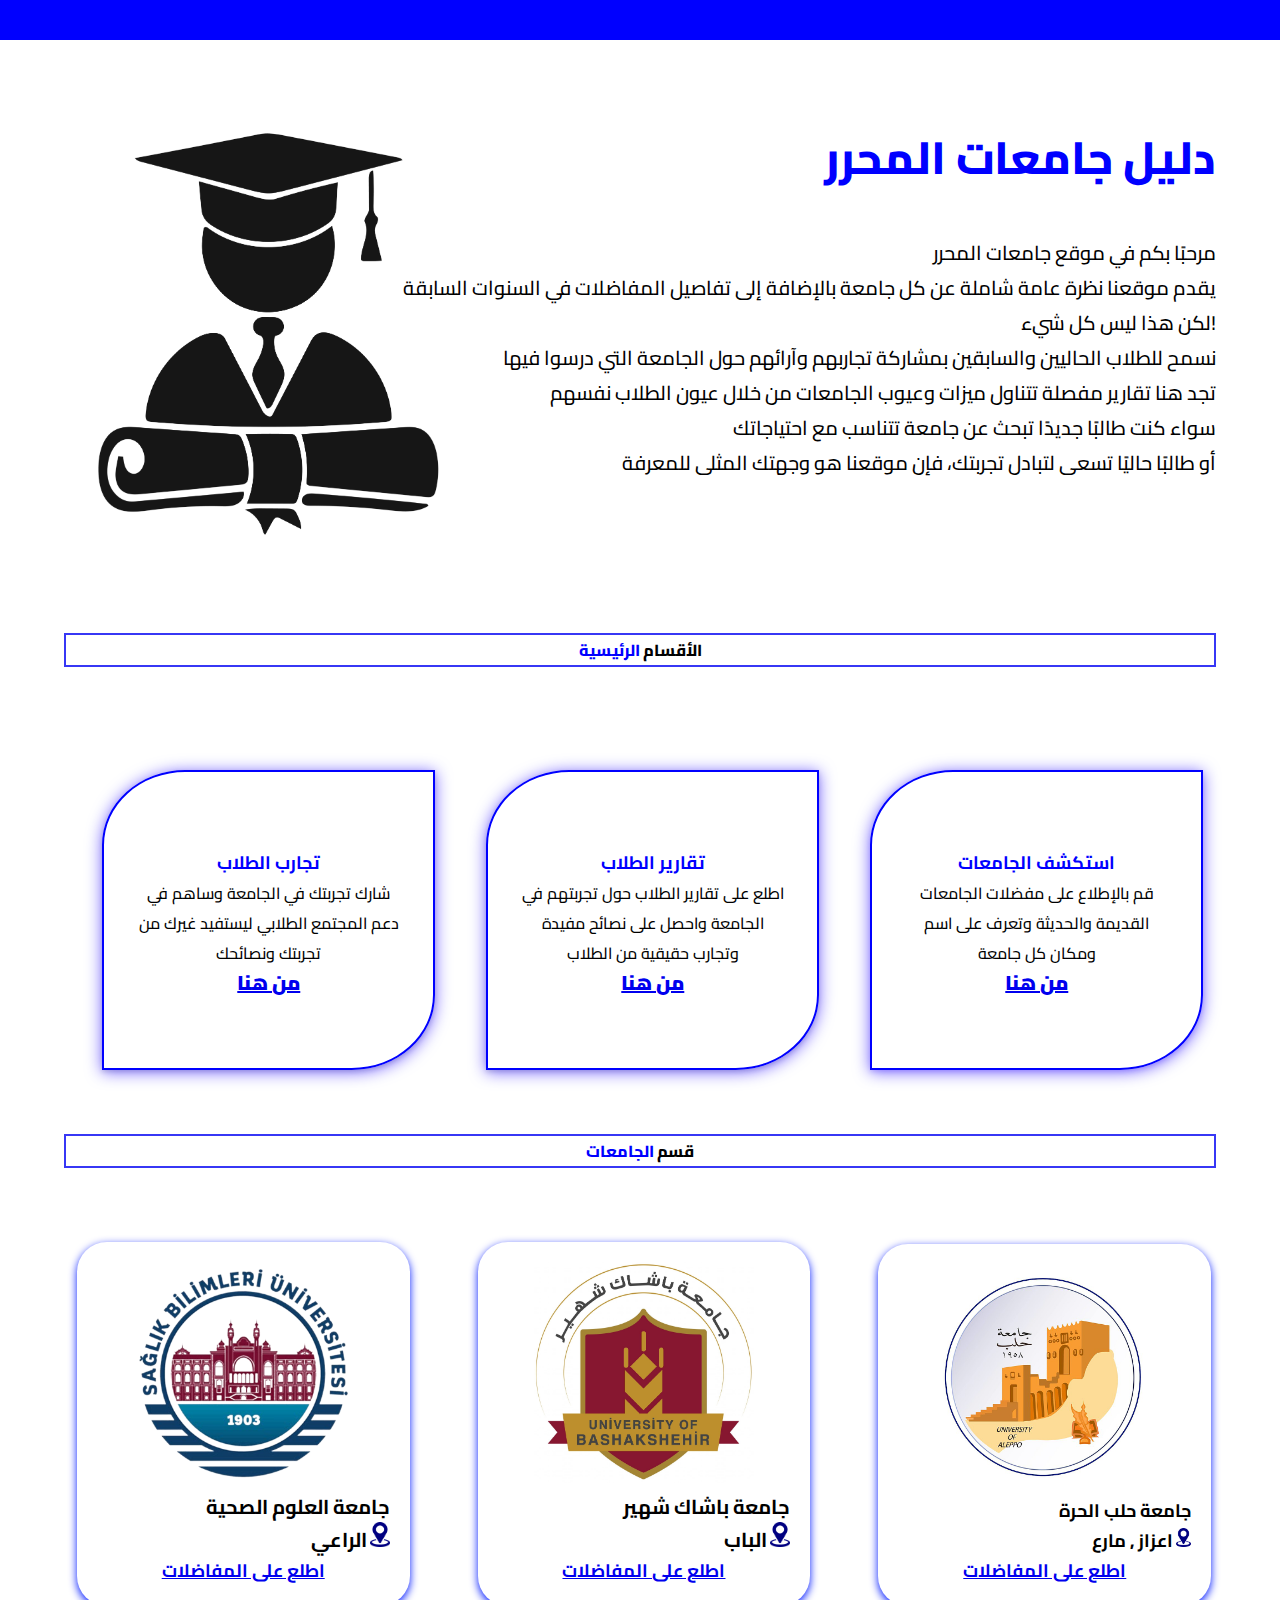
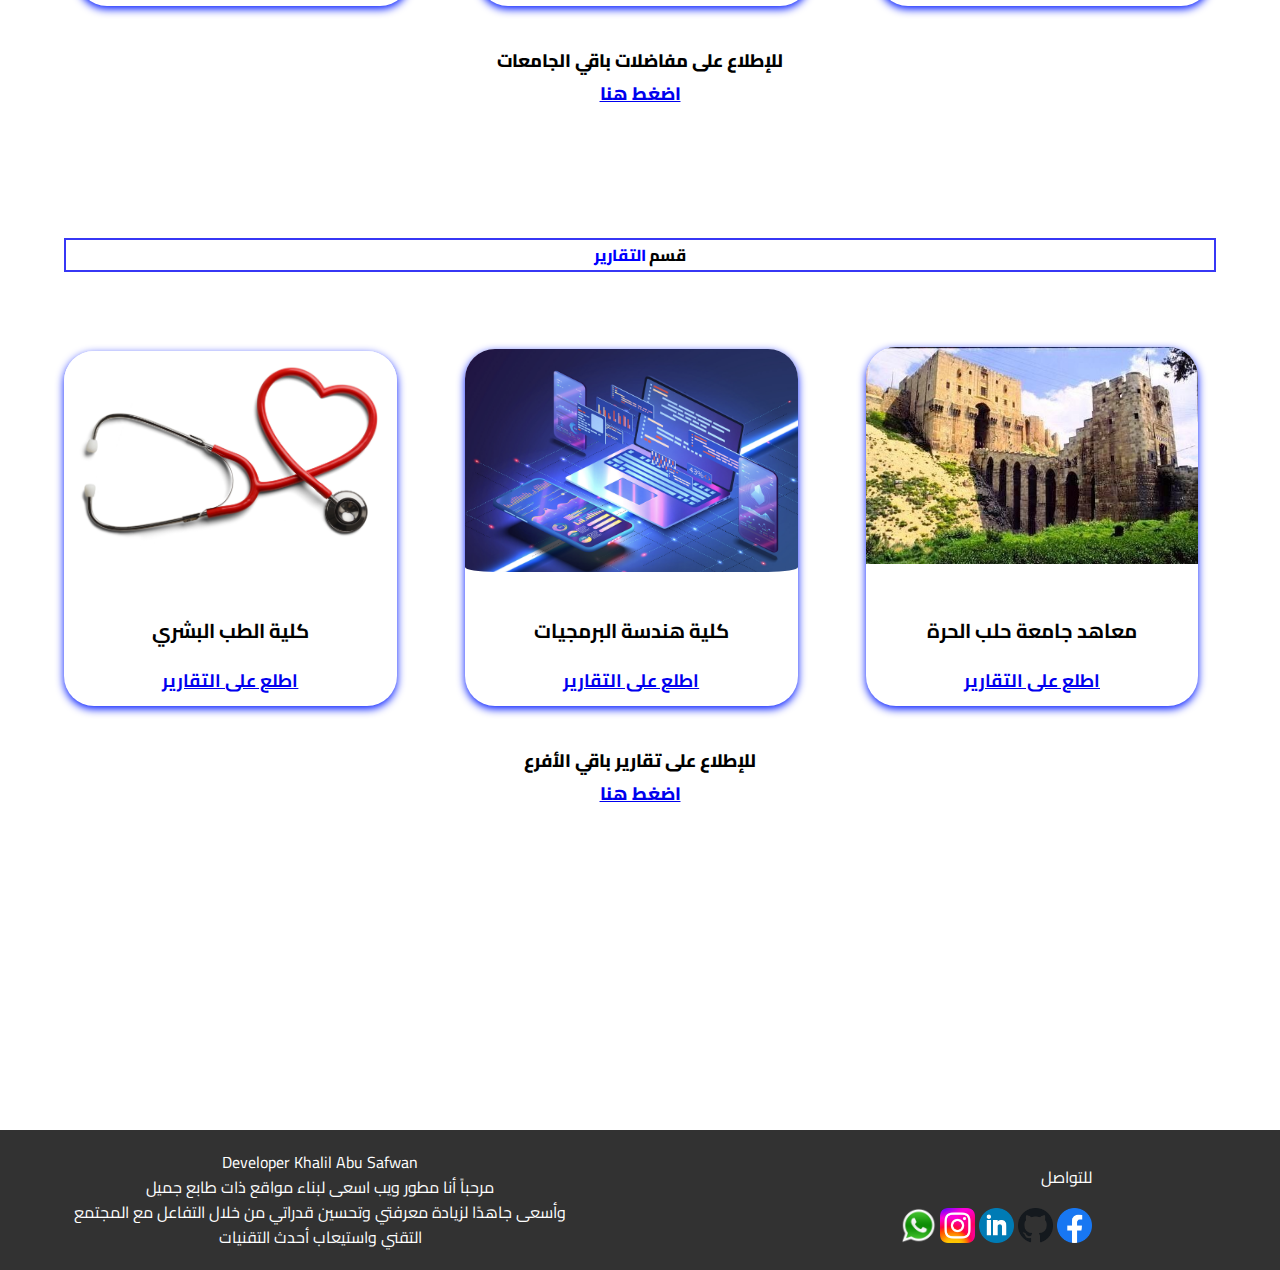
<file: index.html>
<!DOCTYPE html>
<html lang="en">

<head>
    <meta charset="UTF-8">
    <meta name="viewport" content="width=device-width, initial-scale=1.0">
    <meta name="keywords" content="sport-rakwan,sport,football">
    <title>Universities</title>
    <link rel="stylesheet" href="../Css/style.css">
    <link rel="preconnect" href="https://fonts.googleapis.com">
    <link rel="preconnect" href="https://fonts.gstatic.com" crossorigin>
    <link
        href="https://fonts.googleapis.com/css2?family=Cairo:wght@200;300;400;500;600;700;800;900;1000&family=Press+Start+2P&display=swap"
        rel="stylesheet">
</head>

<body>
    <header>
        <script>
            document.addEventListener('click', function(event) {
                if (event.target.tagName === 'A') {
                    if (event.target.hash) {
                        event.preventDefault();
                        const target = document.querySelector(event.target.hash);
                        if (target) {
                            target.scrollIntoView({
                                behavior: 'smooth',
                                block: 'start'
                            });
                        }
                    }
                }
            });
        </script>
        <div class="home" > 
            <script src="https://cdn.lordicon.com/bhenfmcm.js"> </script>
            <lord-icon src="https://cdn.lordicon.com/osuxyevn.json"  trigger="hover" colors="primary:#ffffff"
                style="width:100px;" >
            </lord-icon>
        </div>
        <div class="links">
            <ul>
                <li><a href="../html/index_2.html">الجامعات</a></li>
                <li> <a href="../html/index_3.html">التقارير</a></li>
                <li class="li_3"> <a href="#bage_3">من نحن</a></li>
            </ul>
        </div>
    </header>
    <div class="bage_1">
        <div class="text_1">
            <p class="main_address">
                دليل جامعات المحرر
                <br>
            </p>
            <p class="text_address">
                    <br>مرحبًا بكم في موقع جامعات المحرر
                    <br>يقدم موقعنا نظرة عامة شاملة عن كل جامعة بالإضافة إلى تفاصيل المفاضلات في السنوات السابقة
                    <br>لكن هذا ليس كل شيء!
                    <br>نسمح للطلاب الحاليين والسابقين بمشاركة تجاربهم وآرائهم حول الجامعة التي درسوا فيها
                    <br>تجد هنا تقارير مفصلة تتناول ميزات وعيوب الجامعات من خلال عيون الطلاب نفسهم
                    <span>   
                    <br>سواء كنت طالبًا جديدًا تبحث عن جامعة تتناسب مع احتياجاتك
                    <br>أو طالبًا حاليًا تسعى لتبادل تجربتك، فإن موقعنا هو وجهتك المثلى للمعرفة
                </span>
            </p>
        </div>
        <div class="img_bage_1">
            <img src="../image/Education,_Studying,_University,_Alumni_-_icon.png" alt="" class="img_bage_2">
        </div>
    </div>
    <div class="bage_2">
        <div class="text_10">
            <p>الأقسام
                <span>الرئيسية</span>
            </p>
        </div>
        <div class="classes">
            <div class="class_1">
                <p class="inline_1">تجارب الطلاب</p>
                <p class="inline_2">
                    شارك تجربتك في الجامعة وساهم في دعم المجتمع الطلابي
                    ليستفيد غيرك من تجربتك ونصائحك
                </p>
                <p class="inline_3"> <a href="mailto:khalil.abw.safwan@gmail.com">من هنا</a></p>
            </div>
            <div class="class_2">
                <p class="inline_1">تقارير الطلاب</p>
                <p class="inline_2">
                    اطلع على تقارير الطلاب حول تجربتهم في الجامعة
                    واحصل على نصائح مفيدة وتجارب حقيقية من الطلاب
                </p>
                <p class="inline_3"> <a href="../html/index_3.html">من هنا</a></p>
            </div>
            <div class="class_3">
                <p class="inline_1">استكشف الجامعات</p>
                <p class="inline_2">
                    قم بالإطلاع على مفضلات الجامعات القديمة والحديثة
                    وتعرف على اسم ومكان كل جامعة
                </p>
                <p class="inline_3"> <a href="../html/index_2.html">من هنا</a></p>
            </div>
        </div>
    </div>
    <div class="text_11">
        <p> قسم
            <span>الجامعات</span>
        </p>
    </div>
      <div class="div_1">
        <img src="../image/Saglik-Bilimleri-Universitesi-logo-removebg-preview (1).png" alt="">
        <p class="inline_1"> جامعة العلوم الصحية</p>
        <div class="inline_2">
            <p class="p_inline_2">الراعي</p>
            <img src="../image/location-position-icon-1640x2048-6jqx3f7e.png" alt="">
        </div>
        <p class="inline_3"><a href="https://drive.google.com/drive/folders/1waNSFFN3d90z77d1qXgQ4mKEgcjzx5Kt?usp=drive_link"> اطلع على المفاضلات</a></p>
    </div>
    <div class="div_4">
        <img src="../image/باشاك.jpg" alt="">
        <p class="inline_1">جامعة باشاك شهير</p>
        <div class="inline_2">
            <p class="p_inline_2">الباب</p>
            <img src="../image/location-position-icon-1640x2048-6jqx3f7e.png" alt="">
        </div>
        <p class="inline_3"><a href="https://drive.google.com/drive/folders/11mE-s_Q4QBWOIBDqwRsJM2vQMM3vYemQ?usp=drive_link"> اطلع على المفاضلات</a></p>
    </div>
    <div class="div_5">
        <img src="../image/شعار_جامعة_حلب_في_المناطق_المحررة (1).jpg" alt="">
        <p class="inline_1">جامعة حلب الحرة</p>
        <div class="inline_2">
            <p class="p_inline_2">اعزاز , مارع</p>
            <img src="../image/location-position-icon-1640x2048-6jqx3f7e.png" alt="">
        </div>
        <p class="inline_3"><a href="https://drive.google.com/drive/folders/1Ok3jrWz2E4kHX9caTlu7Gyu6pWH4R2TK?usp=drive_link"> اطلع على المفاضلات</a></p>
    </div>
    <div class="inline_10">
    للإطلاع على مفاضلات باقي الجامعات <p><a  href="../html/index_2.html">اضغط هنا</a></p>
    </div>
    <div class="text_10">
        <p> قسم
            <span>التقارير</span>
        </p>
    </div>
    <div class="div_10">
        <img src="../image/طب بشري.jfif" alt="">
        <p class="inline_1">كلية الطب البشري</p>
        <p class="inline_2"><a href="https://drive.google.com/drive/folders/1Pdll4iamxA6kE8BmSXMtDjmmgNuDdOBF?usp=drive_link"> اطلع على التقارير</a></p>
    </div>
    <div class="div_50">
        <img src="../image/برمجة.png" alt="">
        <p class="inline_1">كلية هندسة البرمجيات</p>
        <p class="inline_2"><a href="https://drive.google.com/drive/folders/1W6H3hZDMeZEYl5eUjb2TAHq0G8AbK2-6?usp=drive_link"> اطلع على التقارير</a></p>
    </div>
    <div class="div_22">
        <img src="../image/معاهد حلب.jfif" alt="">
        <p class="inline_1">معاهد جامعة حلب الحرة</p>
        <p class="inline_2"><a href="https://drive.google.com/drive/folders/1cQel6HycX754n_zJU-jA8-S-VOdLsxHN?usp=drive_link"> اطلع على التقارير</a></p>
    </div>
    <div class="inline_10">
        للإطلاع على تقارير باقي الأفرع <p><a  href="../html/index_3.html">اضغط هنا</a></p>
        </div>
    <div class="bage_3" id="bage_3">
        <div class="name">
            <p class="name_1">Developer Khalil Abu Safwan</p>
            <p class="name_2"> مرحباً أنا مطور ويب اسعى لبناء مواقع ذات طابع جميل
                <br>
                وأسعى جاهدًا لزيادة معرفتي وتحسين قدراتي من خلال التفاعل مع المجتمع التقني واستيعاب أحدث التقنيات
            </p>
        </div>
        <div class="social">
            <p class="social_1">للتواصل</p>
            <div class="social_2">
                <a class="wahtsapp" href="https://wh.ms/905397473473">
                    <img src="../image/logo-whatsapp-png-pic-0.png"></a>
                <a class="instagram"
                    href="https://instagram.com/programmer_khalil?utm_source=qr&igshid=MzNlNGNkZWQ4Mg%3D%3D">
                    <img src="../image/Instagram_logo_2022.svg.png"></a>
                <a class="linkedin"
                    href="https://www.linkedin.com/in/%D8%AE%D9%84%D9%8A%D9%84-%D8%A3%D8%A8%D9%88-%D8%B5%D9%81%D9%88%D8%A7%D9%86-045b46231">
                    <img src="../image/linkd.png"></a>
                <a class="github" href="https://github.com/khalilabwsafwan505">
                    <img src="../image/Octicons-mark-github.svg.png"></a>
                    <a class="feacebook" href="https://www.facebook.com/khalil.abwsafwan">
                        <img src="../image/فيس.png"></a>
            </div>
        </div>
    </div>
</body>

</html>
</file>
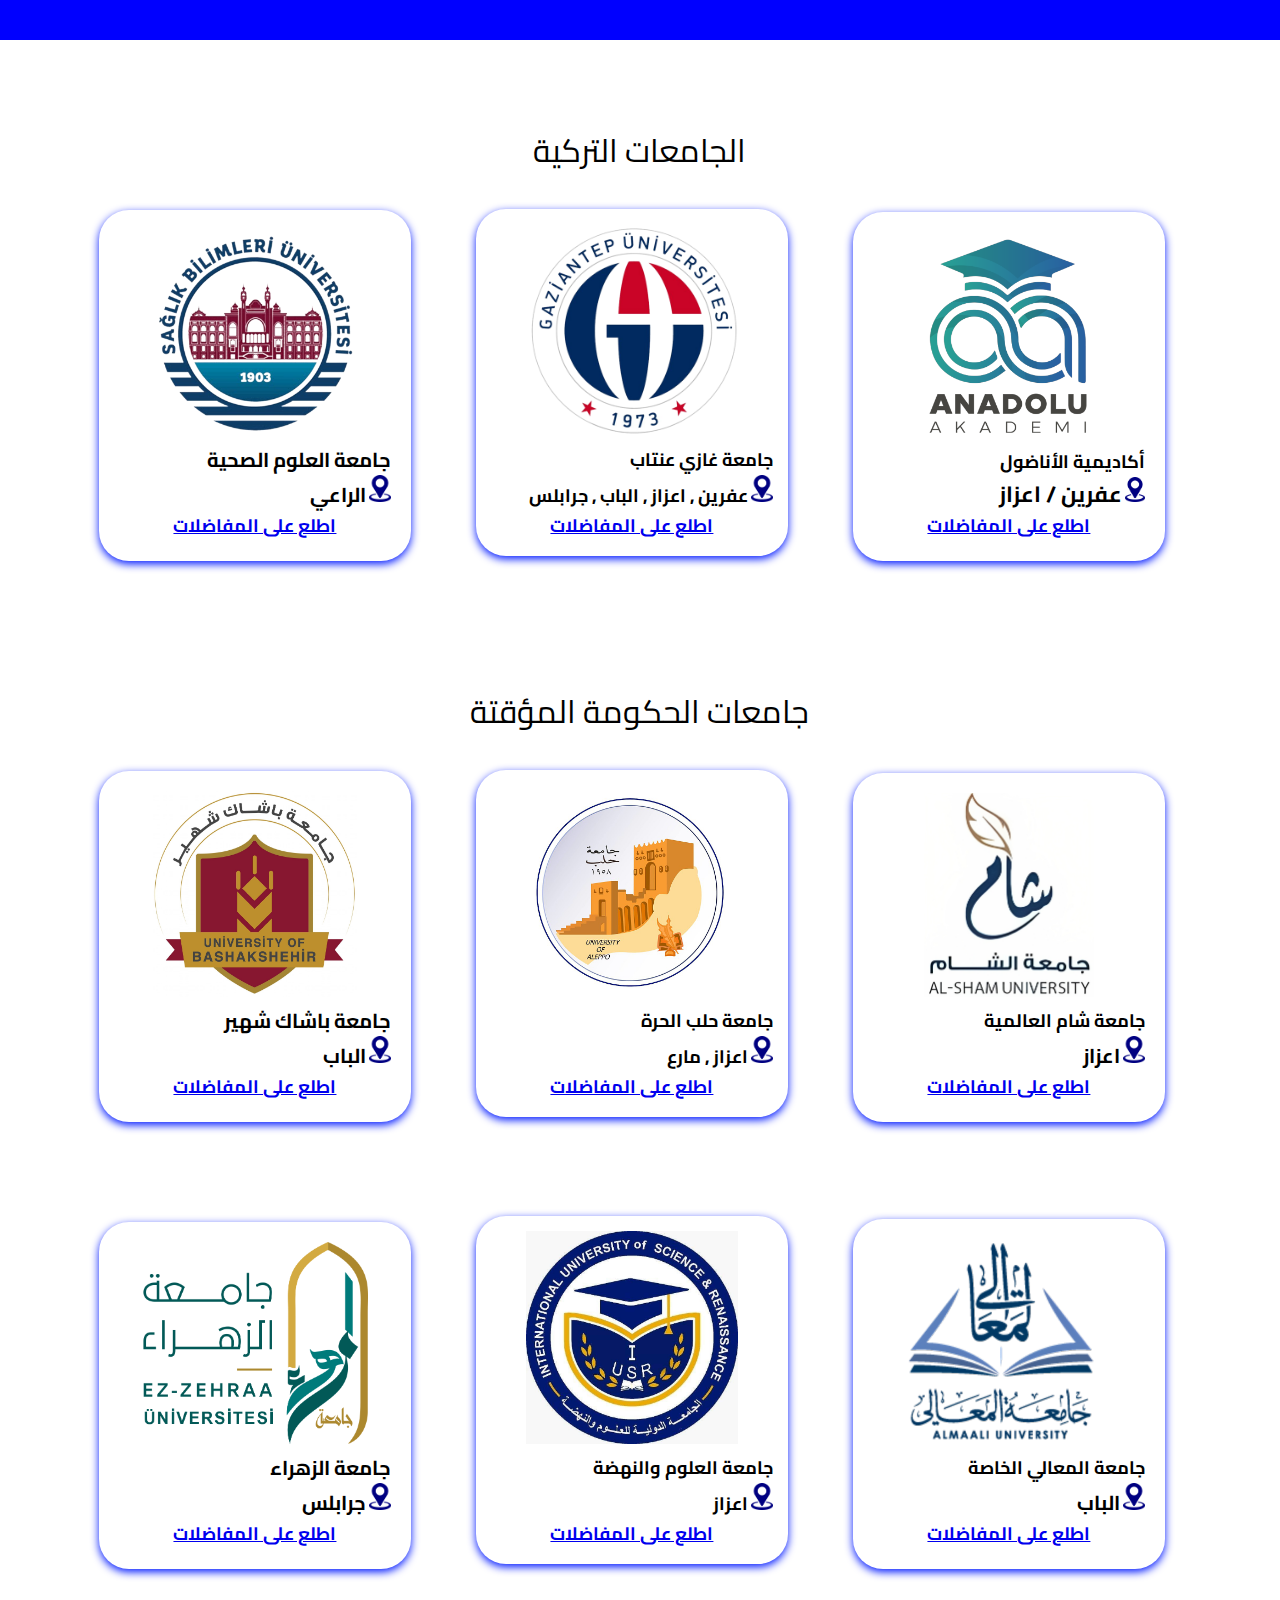
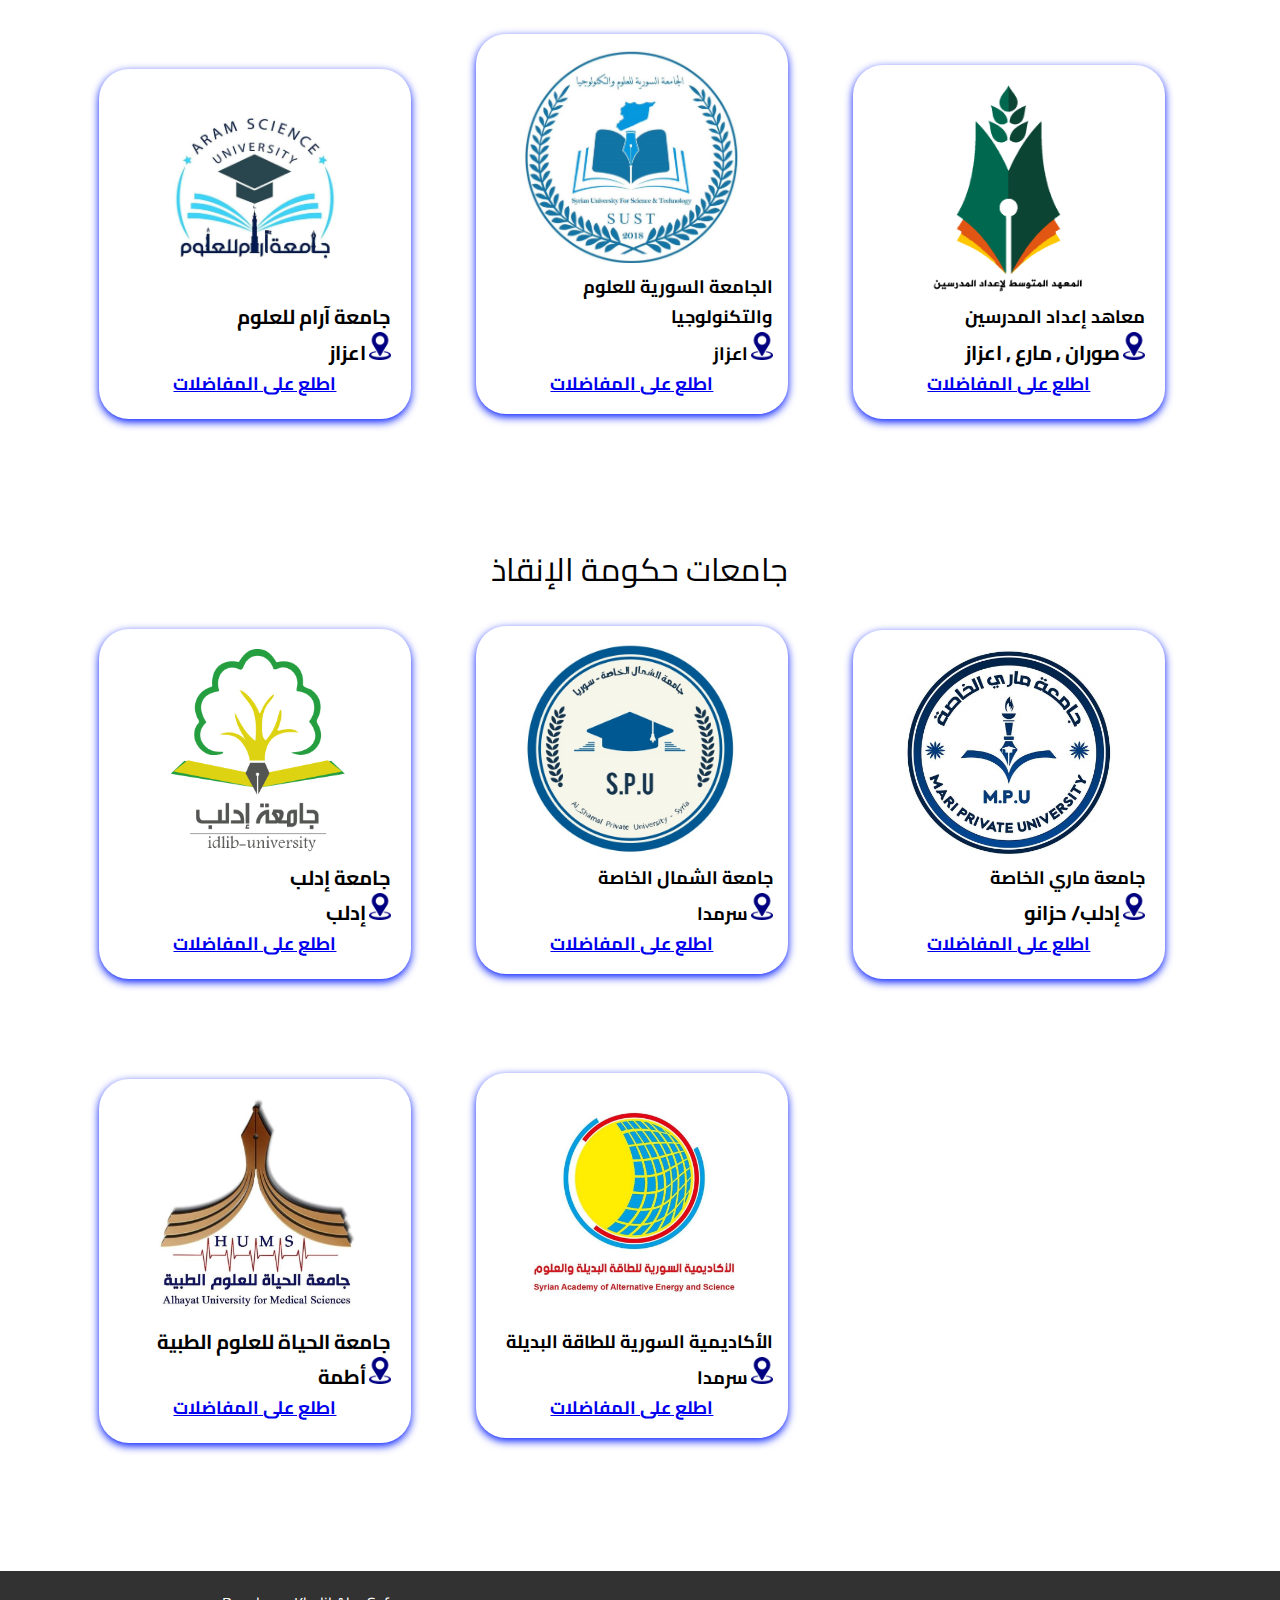
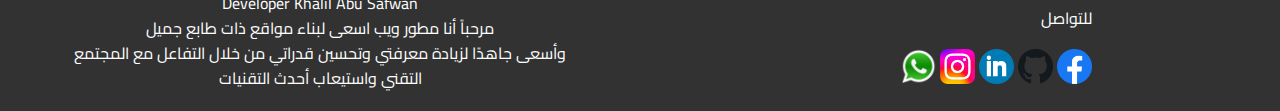
<file: html/index_2.html>
<!DOCTYPE html>
<html lang="en">

<head>
    <meta charset="UTF-8">
    <meta name="viewport" content="width=device-width, initial-scale=1.0">
    <title>Universities</title>
    <link rel="stylesheet" href="../Css/style_2.css">
    <link rel="preconnect" href="https://fonts.googleapis.com">
<link rel="preconnect" href="https://fonts.gstatic.com" crossorigin>
<link href="https://fonts.googleapis.com/css2?family=Cairo:wght@200;300;400;500;600;700;800;900;1000&family=Press+Start+2P&display=swap" rel="stylesheet">
</head>

<body>
    <header>
        <div class="home">
            <script src="https://cdn.lordicon.com/bhenfmcm.js"></script>
            <lord-icon src="https://cdn.lordicon.com/osuxyevn.json" trigger="hover" colors="primary:#ffffff"
                style="width:100px;">
            </lord-icon>
        </div>
        <div class="links">
            <ul>
                <li><a href="../index_2.html">الجامعات</a></li>
                <li> <a href="./index_3.html">التقارير</a></li>
                <li class="li_3"> <a href="index_4.html">من نحن</a></li>
            </ul>
        </div>
    </header>
    <div class="Universities">
        <!--الجامعات التركية-->
        <div class="universities_1">
            <p class="section_1"> الجامعات التركية </p>
            <!--الصف الأول-->
            <div class="div_1">
                <img src="../image/Saglik-Bilimleri-Universitesi-logo-removebg-preview (1).png" alt="">
                <p class="inline_1"> جامعة العلوم الصحية</p>
                <div class="inline_2">
                    <p class="p_inline_2">الراعي</p>
                    <img src="../image/location-position-icon-1640x2048-6jqx3f7e.png" alt="">
                </div>
                <p class="inline_3"><a href="https://drive.google.com/drive/folders/1waNSFFN3d90z77d1qXgQ4mKEgcjzx5Kt?usp=drive_link"> اطلع على المفاضلات</a></p>
            </div>
            <div class="div_2">
                <img src="../image/gaziantep-u-600x600-1-removebg-preview (1).png" alt="">
                <p class="inline_1">جامعة غازي عنتاب</p>
                <div class="inline_2">
                    <p class="p_inline_2">عفرين , اعزاز , الباب , جرابلس</p>
                    <img src="../image/location-position-icon-1640x2048-6jqx3f7e.png" alt="">
                </div>
                <p class="inline_3"><a href="https://drive.google.com/drive/folders/1tJTpTozvyN2-s4DUpD2DEFGK0c-7XEvt?usp=drive_link"> اطلع على المفاضلات</a></p>
            </div>
            <div class="div_3">
                <img src="../image/logo.png" alt="">
                <p class="inline_1">أكاديمية الأناضول</p>
                <div class="inline_2">
                    <p class="p_inline_2">عفرين / اعزاز </p>
                    <img src="../image/location-position-icon-1640x2048-6jqx3f7e.png" alt="">
                </div>
                <p class="inline_3"><a href="https://drive.google.com/drive/folders/1oEtQR69pbvc_1QJ52i3LGznd8T9ljB4s?usp=drive_link76"> اطلع على المفاضلات</a></p>
            </div>
            <!--جامعات الحكومة المؤقتة-->
        </div>
        <div class="universities_2">
            <p class="section_2"> جامعات الحكومة المؤقتة </p>
            <!--الصف الثاني-->
            <div class="div_4">
                <img src="../image/باشاك.jpg" alt="">
                <p class="inline_1">جامعة باشاك شهير</p>
                <div class="inline_2">
                    <p class="p_inline_2">الباب</p>
                    <img src="../image/location-position-icon-1640x2048-6jqx3f7e.png" alt="">
                </div>
                <p class="inline_3"><a href="https://drive.google.com/drive/folders/11mE-s_Q4QBWOIBDqwRsJM2vQMM3vYemQ?usp=drive_link"> اطلع على المفاضلات</a></p>
            </div>
            <div class="div_5">
                <img src="../image/شعار_جامعة_حلب_في_المناطق_المحررة (1).jpg" alt="">
                <p class="inline_1">جامعة حلب الحرة</p>
                <div class="inline_2">
                    <p class="p_inline_2">اعزاز , مارع</p>
                    <img src="../image/location-position-icon-1640x2048-6jqx3f7e.png" alt="">
                </div>
                <p class="inline_3"><a href="https://drive.google.com/drive/folders/1Ok3jrWz2E4kHX9caTlu7Gyu6pWH4R2TK?usp=drive_link"> اطلع على المفاضلات</a></p>
            </div>
            <div class="div_6">
                <img src="../image/sham.png" alt="">
                <p class="inline_1">جامعة شام العالمية</p>
                <div class="inline_2">
                    <p class="p_inline_2">اعزاز</p>
                    <img src="../image/location-position-icon-1640x2048-6jqx3f7e.png" alt="">
                </div>
                <p class="inline_3"><a href="https://drive.google.com/drive/folders/1VyyMdOeQW136-hmZgqsDMQj6X6uSle_0?usp=drive_link"> اطلع على المفاضلات</a></p>
            </div>
            <!--الصف الثالث-->
            <div class="div_7">
                <img src="../image/الزهراء.png" alt="">
                <p class="inline_1">جامعة الزهراء</p>
                <div class="inline_2">
                    <p class="p_inline_2">جرابلس</p>
                    <img src="../image/location-position-icon-1640x2048-6jqx3f7e.png" alt="">
                </div>
                <p class="inline_3"><a href="https://drive.google.com/drive/folders/1BKSVHqEqK7y4c7aR3-s4HK1w-TZdeF79?usp=drive_link"> اطلع على المفاضلات</a></p>
            </div>
            <div class="div_8">
                <img src="../image/النهضة.jpg" alt="">
                <p class="inline_1">جامعة العلوم والنهضة</p>
                <div class="inline_2">
                    <p class="p_inline_2">اعزاز</p>
                    <img src="../image/location-position-icon-1640x2048-6jqx3f7e.png" alt="">
                </div>
                <p class="inline_3"><a href="https://drive.google.com/drive/folders/1iVk6KE9I3jQLNpM2bbKvPqNxPmjuRxHg?usp=drive_link"> اطلع على المفاضلات</a></p>
            </div>
            <div class="div_9">
                <img src="../image/المعالي.png" alt="">
                <p class="inline_1">جامعة المعالي الخاصة</p>
                <div class="inline_2">
                    <p class="p_inline_2">الباب</p>
                    <img src="../image/location-position-icon-1640x2048-6jqx3f7e.png" alt="">
                </div>
                <p class="inline_3"><a href="https://drive.google.com/drive/folders/1fNHKwNqV7gpN6X5mjZRrK1Gvhy-fxG6s?usp=drive_link"> اطلع على المفاضلات</a></p>
            </div>
            <!--الصف الرابع-->
            <div class="div_10">
                <img src="../image/ارام.jpg" alt="">
                <p class="inline_1">جامعة آرام للعلوم</p>
                <div class="inline_2">
                    <p class="p_inline_2">اعزاز</p>
                    <img src="../image/location-position-icon-1640x2048-6jqx3f7e.png" alt="">
                </div>
                <p class="inline_3"><a href="https://drive.google.com/drive/folders/1b-2WlNNHTiPKdBaMEX3KL7okvrwvMq4k?usp=drive_link"> اطلع على المفاضلات</a></p>
            </div>
            <div class="div_11">
                <img src="../image/التكنلوجيا.jpg" alt="">
                <p class="inline_1">الجامعة السورية للعلوم والتكنولوجيا</p>
                <div class="inline_2">
                    <p class="p_inline_2">اعزاز</p>
                    <img src="../image/location-position-icon-1640x2048-6jqx3f7e.png" alt="">
                </div>
                <p class="inline_3"><a href="https://drive.google.com/drive/folders/1cx5D36PIbwdWI_HfJvpqp6tu-SNK-PmR?usp=drive_link"> اطلع على المفاضلات</a></p>
            </div>
            <div class="div_12">
                <img src="../image/اعداد مدرسين.png" alt="">
                <p class="inline_1">معاهد إعداد المدرسين</p>
                <div class="inline_2">
                    <p class="p_inline_2">صوران , مارع , اعزاز</p>
                    <img src="../image/location-position-icon-1640x2048-6jqx3f7e.png" alt="">
                </div>
                <p class="inline_3"><a href="https://drive.google.com/drive/folders/1YaoEcg8vq6pYMS8s_4ukZcdugrYhhrrj?usp=drive_link"> اطلع على المفاضلات</a></p>
            </div>
            <!--جامعات حكومة الإنقاذ-->
            <div class="universities_3">
                <p class="section_3"> جامعات حكومة الإنقاذ</p>
            </div>
            <!--الصف الخامس-->
            <div class="div_13">
                <img src="../image/Untitled-3.png" alt="">
                <p class="inline_1">جامعة إدلب</p>
                <div class="inline_2">
                    <p class="p_inline_2">إدلب</p>
                    <img src="../image/location-position-icon-1640x2048-6jqx3f7e.png" alt="">
                </div>
                <p class="inline_3"><a href="https://drive.google.com/drive/folders/1AUvVDCIpxFV8qO1IrhQXGZ32PcPnvBh8?usp=drive_link"> اطلع على المفاضلات</a></p>
            </div>
            <div class="div_14">
                <img src="../image/الشمال.jpg" alt="">
                <p class="inline_1">جامعة الشمال الخاصة</p>
                <div class="inline_2">
                    <p class="p_inline_2">سرمدا</p>
                    <img src="../image/location-position-icon-1640x2048-6jqx3f7e.png" alt="">
                </div>
                <p class="inline_3"><a href="https://drive.google.com/drive/folders/1e81mWq3boQMPkUBM975H4ctzLqD6HwGs?usp=drive_link"> اطلع على المفاضلات</a></p>
            </div>
            <div class="div_15">
                <img src="../image/شعار_جامعة_ماري_الخاصة_M.P.U.jpg" alt="">
                <p class="inline_1">جامعة ماري الخاصة</p>
                <div class="inline_2">
                    <p class="p_inline_2">إدلب/ حزانو</p>
                    <img src="../image/location-position-icon-1640x2048-6jqx3f7e.png" alt="">
                </div>
                <p class="inline_3"><a href="https://drive.google.com/drive/folders/1nsuzP9SyQ39DrfwN2-XeptVAFY0qQgmW?usp=drive_link"> اطلع على المفاضلات</a></p>
            </div>
            <!--الصف السادس-->
            <div class="div_16">
                <img src="../image/الحياة.jpg" alt="">
                <p class="inline_1">جامعة الحياة للعلوم الطبية</p>
                <div class="inline_2">
                    <p class="p_inline_2">أطمة
                    </p>
                    <img src="../image/location-position-icon-1640x2048-6jqx3f7e.png" alt="">
                </div>
                <p class="inline_3"><a href="https://drive.google.com/drive/folders/1ndsBM_1cea9mZxbnklO7mboRiIFftsQ5?usp=drive_link"> اطلع على المفاضلات</a></p>
            </div>
            <div class="div_17">
                <img src="../image/اكاديمية العلوم.jpg" alt="">
                <p class="inline_1">الأكاديمية السورية للطاقة البديلة</p>
                <div class="inline_2">
                    <p class="p_inline_2">سرمدا</p>
                    <img src="../image/location-position-icon-1640x2048-6jqx3f7e.png" alt="">
                </div>
                <p class="inline_3"><a href="https://drive.google.com/drive/folders/1jETw6e7fDz_embSd9Vp5iObOIv8HUY32?usp=drive_link"> اطلع على المفاضلات</a></p>
            </div>
            <div class="div_18">
                <img src="../image/شعار_جامعة_ماري_الخاصة_M.P.U.jpg" alt="">
                <p class="inline_1">جامعة ماري الخاصة</p>
                <div class="inline_2">
                    <p class="p_inline_2">إدلب/ حزانو</p>
                    <img src="../image/location-position-icon-1640x2048-6jqx3f7e.png" alt="">
                </div>
                <p class="inline_3"><a href=""> اطلع على المفاضلات</a></p>
            </div>
        </div>
        <div class="bage_3">
            <div class="name">
                <p class="name_1">Developer Khalil Abu Safwan</p>
                <p class="name_2"> مرحباً أنا مطور ويب اسعى لبناء مواقع ذات طابع جميل
                    <br>
                    وأسعى جاهدًا لزيادة معرفتي وتحسين قدراتي من خلال التفاعل مع المجتمع التقني واستيعاب أحدث التقنيات
                </p>
            </div>
            <div class="social">
                <p class="social_1">للتواصل</p>
                <div class="social_2">
                    <a class="wahtsapp" href="https://wh.ms/905397473473">
                        <img src="../image/logo-whatsapp-png-pic-0.png"></a>
                    <a class="instagram"
                        href="https://instagram.com/programmer_khalil?utm_source=qr&igshid=MzNlNGNkZWQ4Mg%3D%3D">
                        <img src="../image/Instagram_logo_2022.svg.png"></a>
                    <a class="linkedin"
                        href="https://www.linkedin.com/in/%D8%AE%D9%84%D9%8A%D9%84-%D8%A3%D8%A8%D9%88-%D8%B5%D9%81%D9%88%D8%A7%D9%86-045b46231">
                        <img src="../image/linkd.png"></a>
                    <a class="github" href="https://github.com/khalilabwsafwan505">
                        <img src="../image/Octicons-mark-github.svg.png"></a>
                        <a class="feacebook" href="https://www.facebook.com/khalil.abwsafwan">
                            <img src="../image/فيس.png"></a>
                </div>
            </div>
        </div>
</body>

</html>
</file>
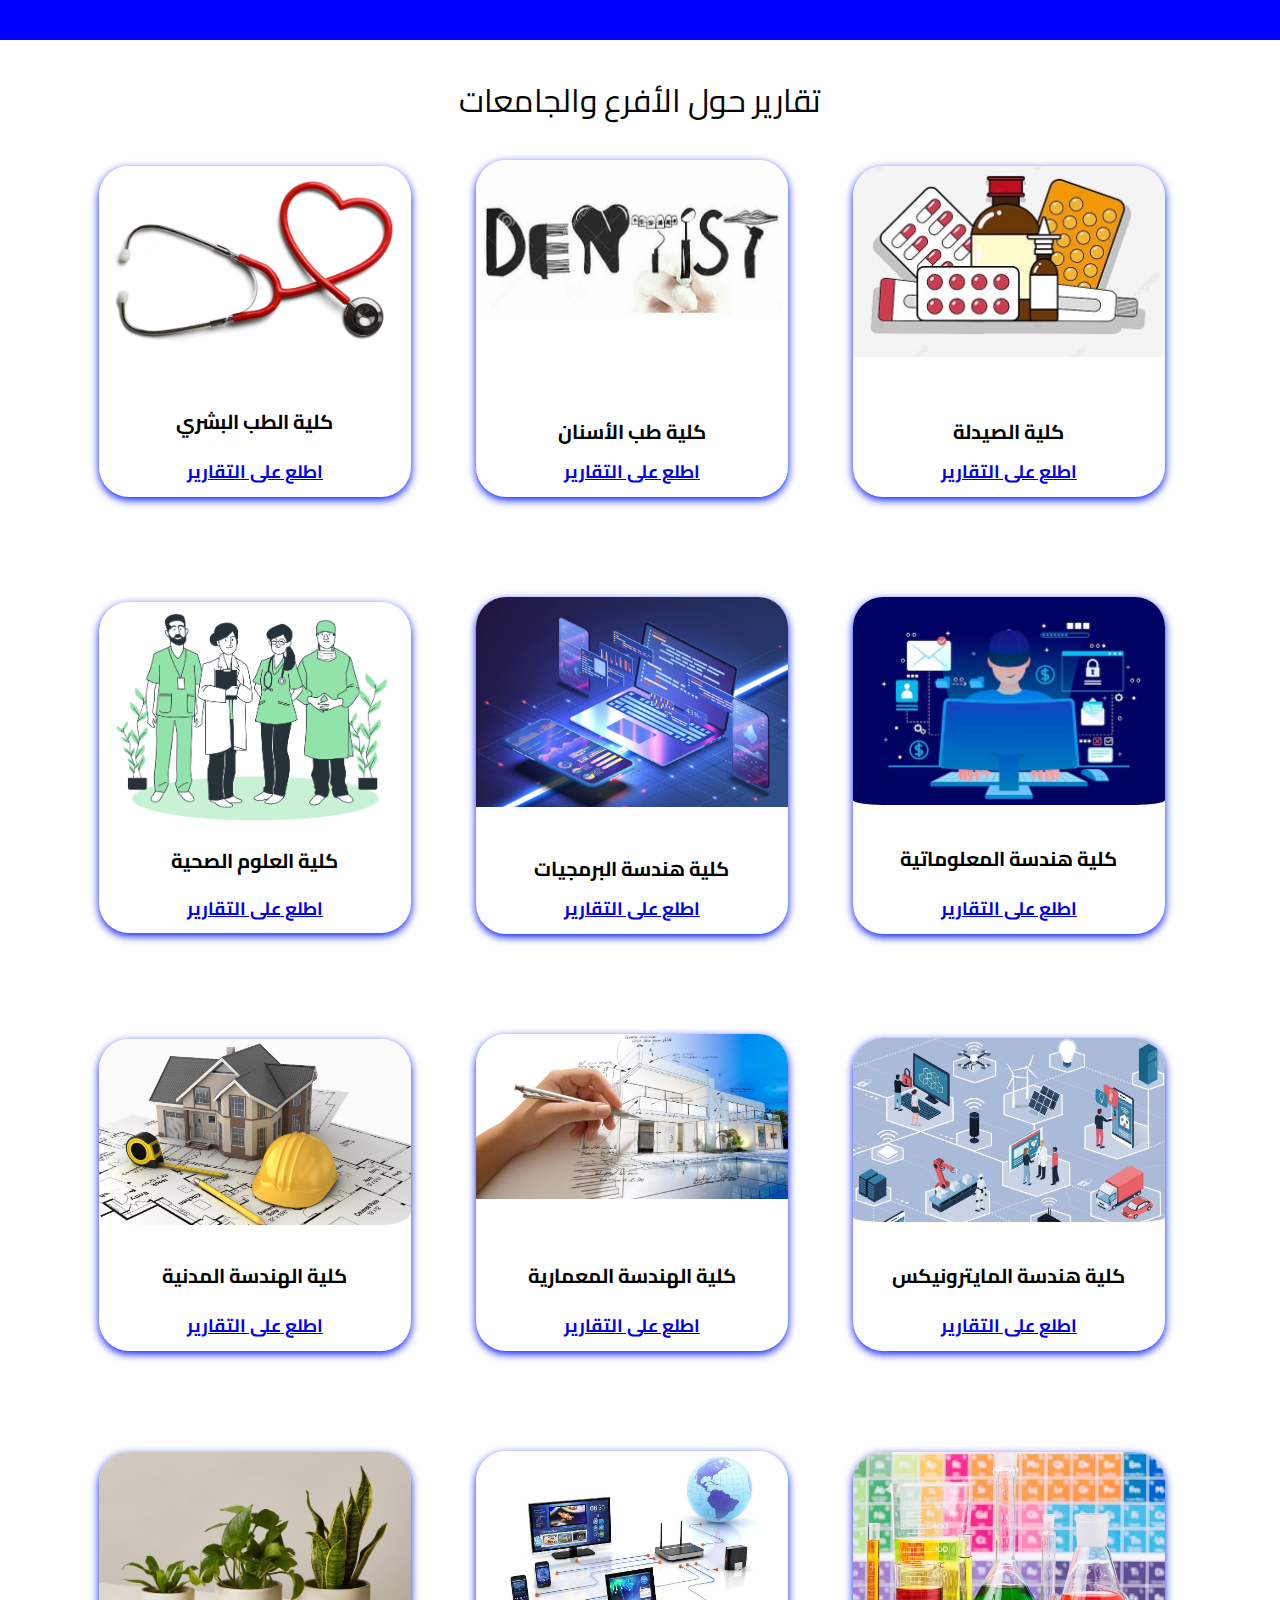
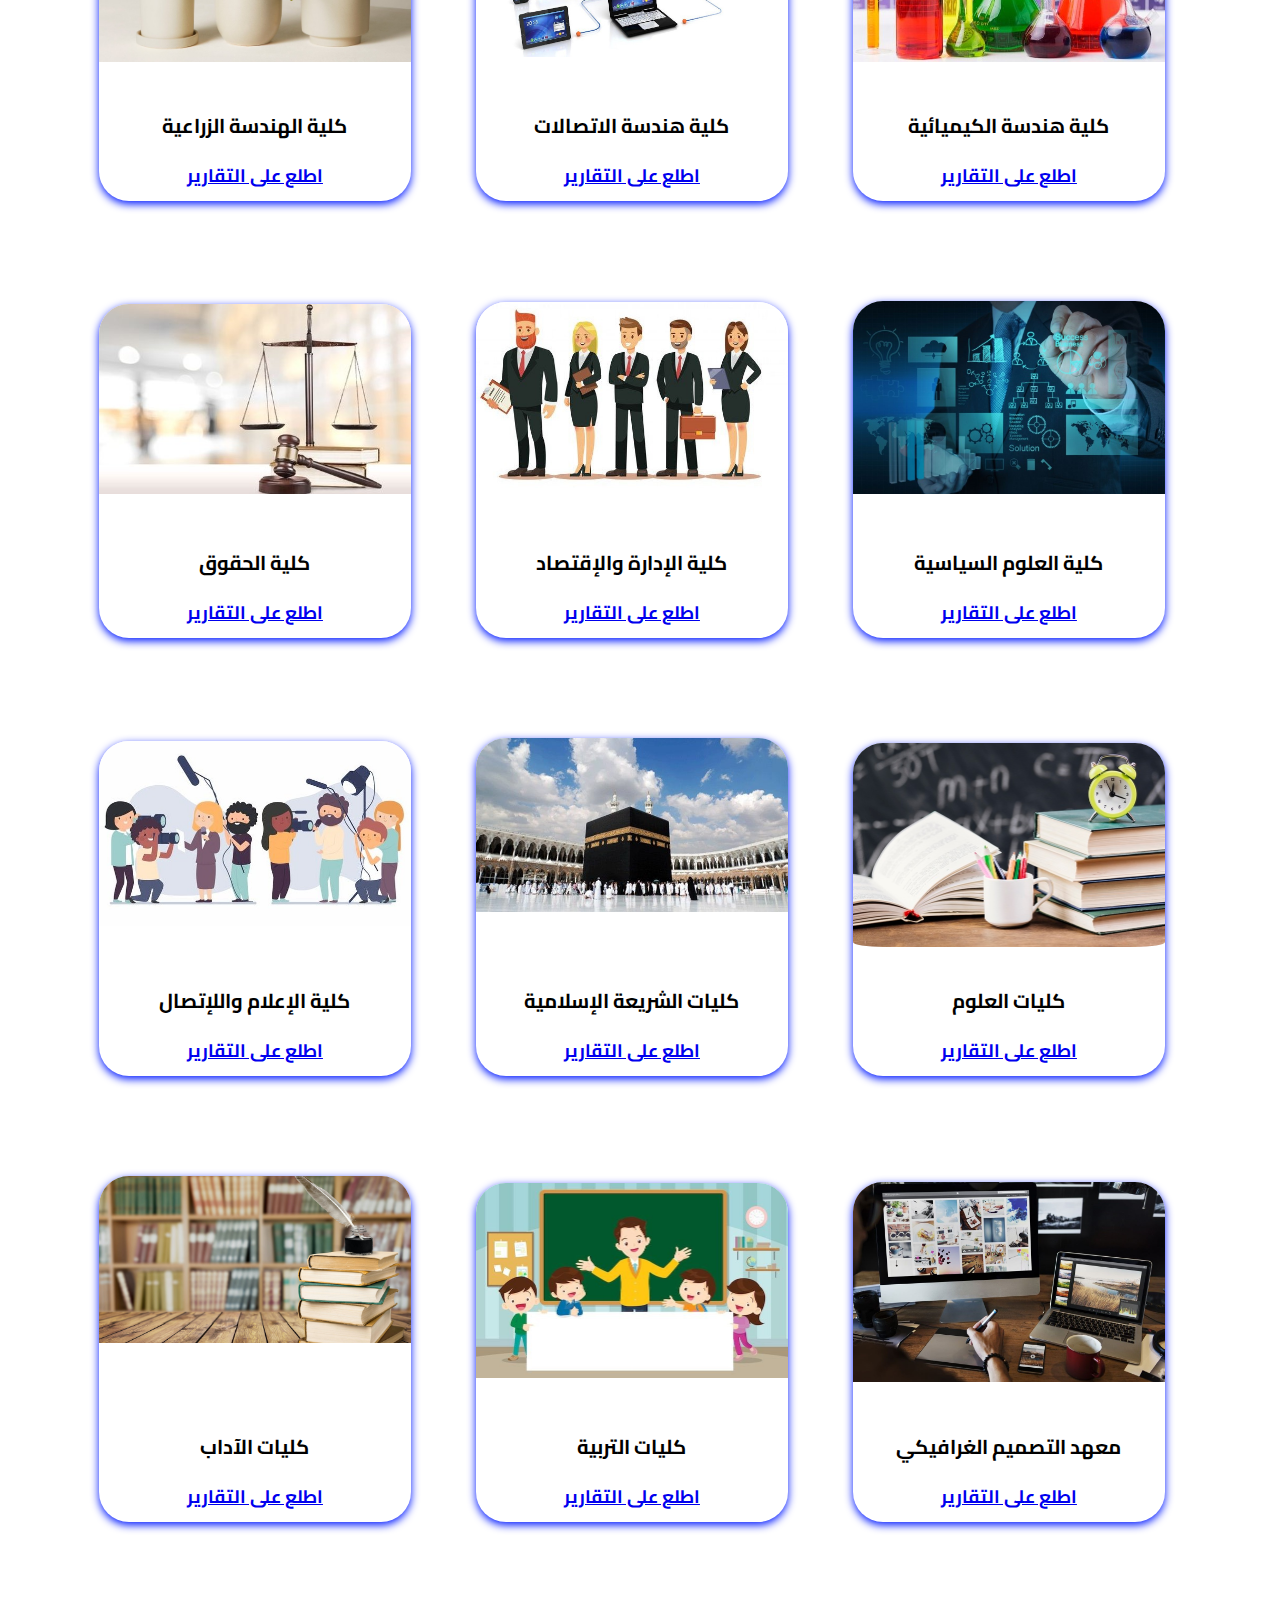
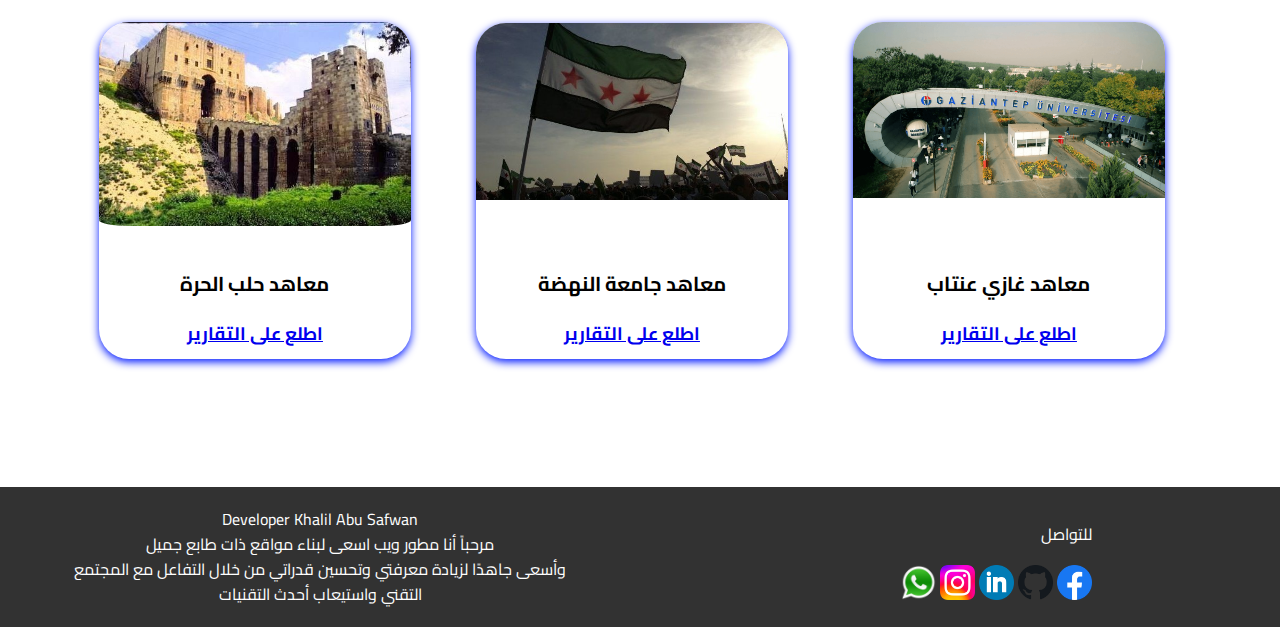
<file: html/index_3.html>
<!DOCTYPE html>
<html lang="en">

<head>
    <meta charset="UTF-8">
    <meta name="viewport" content="width=device-width, initial-scale=1.0">
    <meta name="keywords" content="sport-rakwan,sport,football">
    <title>Universities</title>
    <link rel="preconnect" href="https://fonts.googleapis.com">
    <link rel="preconnect" href="https://fonts.gstatic.com" crossorigin>
    <link
        href="https://fonts.googleapis.com/css2?family=Cairo:wght@200;300;400;500;600;700;800;900;1000&family=Press+Start+2P&display=swap"
        rel="stylesheet">
    <link rel="stylesheet" href="../Css/style_3.css">
</head>

<body>
    <header>
        <div class="home">
            <script src="https://cdn.lordicon.com/bhenfmcm.js"></script>
            <lord-icon src="https://cdn.lordicon.com/osuxyevn.json" trigger="hover" colors="primary:#ffffff"
                style="width:100px;">
            </lord-icon>
        </div>
        <div class="links">
            <ul>
                <li><a href="../html/index_2.html">الجامعات</a></li>
                <li> <a href="../html/index_3.html">التقارير</a></li>
                <li class="li_3"> <a href="index_4.html">من نحن</a></li>
            </ul>
        </div>
    </header>
    <div class="universities_1">
        <p class="section_1">تقارير حول الأفرع والجامعات</p>
        <!--الصف الأول-->
        <div class="div_1">
            <img src="../image/طب بشري.jfif" alt="">
            <p class="inline_1">كلية الطب البشري</p>
            <p class="inline_2"><a href="https://drive.google.com/drive/folders/1Pdll4iamxA6kE8BmSXMtDjmmgNuDdOBF?usp=drive_link"> اطلع على التقارير</a></p>
        </div>
        <div class="div_2">
            <img src="../image/أسنان.jfif" alt="">
            <p class="inline_1">كلية طب الأسنان</p>
            <p class="inline_2"><a href="https://drive.google.com/drive/folders/1EC1KTG2BsAjld9dM-J2HYo2aov4icC4r?usp=drive_link"> اطلع على التقارير</a></p>
        </div>
        <div class="div_3">
            <img src="../image/صيدلة.jfif" alt="">
            <p class="inline_1">كلية الصيدلة</p>
            <p class="inline_2"><a href="https://drive.google.com/drive/folders/1E7NQe6GXEie9Nq3EF1sSlPF84j3riW6g?usp=drive_link"> اطلع على التقارير</a></p>
        </div>
        <!--الصف الثاني-->
        <div class="div_4">
            <img src="../image/علوم صحية.png" alt="">
            <p class="inline_1">كلية العلوم الصحية</p>
            <p class="inline_2"><a href="https://drive.google.com/drive/folders/12bLc1PajgpyEu0Nz8orCw6ZQSnnEpOmu?usp=drive_link"> اطلع على التقارير</a></p>
        </div>
        <div class="div_5">
            <img src="../image/برمجة.png" alt="">
            <p class="inline_1">كلية هندسة البرمجيات</p>
            <p class="inline_2"><a href="https://drive.google.com/drive/folders/1W6H3hZDMeZEYl5eUjb2TAHq0G8AbK2-6?usp=drive_link"> اطلع على التقارير</a></p>
        </div>
        <div class="div_6">
            <img src="../image/معلوماتية.jfif" alt="">
            <p class="inline_1">كلية هندسة المعلوماتية</p>
            <p class="inline_2"><a href="https://drive.google.com/drive/folders/1Psd4OMxt07Nnp7RFekVn5tqXeW46sauv?usp=drive_link"> اطلع على التقارير</a></p>
        </div>
        <!--الصف الثالث-->
        <div class="div_7">
            <img src="../image/الهندسة المدنية.jfif" alt="">
            <p class="inline_1">كلية الهندسة المدنية</p>
            <p class="inline_2"><a href="https://drive.google.com/drive/folders/16ZRSfVoxC_5gUrUfk0VsyxaFZnYd2g8I?usp=drive_link"> اطلع على التقارير</a></p>
        </div>
        <div class="div_8">
            <img src="../image/هندسة معمارية.jfif" alt="">
            <p class="inline_1">كلية الهندسة المعمارية</p>
            <p class="inline_2"><a href="https://drive.google.com/drive/folders/186W61DsG3famjYtV0UgfiEjY4o25qOmA?usp=drive_link"> اطلع على التقارير</a></p>
        </div>
        <div class="div_9">
            <img src="../image/هندسة المايترونيك.jfif" alt="">
            <p class="inline_1">كلية هندسة المايترونيكس</p>
            <p class="inline_2"><a href="https://drive.google.com/drive/folders/1divvHhPSmyt1rjyHgrxDgIaWfpeQgSkh?usp=drive_link"> اطلع على التقارير</a></p>
        </div>
        <!--الصف الرابع-->
        <div class="div_10">
            <img src="../image/هندسة زراعية.jfif" alt="">
            <p class="inline_1">كلية الهندسة الزراعية</p>
            <p class="inline_2"><a href="https://drive.google.com/drive/folders/1GJI528zmeqPmuWIadN4Hwl-4gXdw1XAc?usp=drive_link"> اطلع على التقارير</a></p>
        </div>
        <div class="div_11">
            <img src="../image/هندسة الاتصالات.jfif" alt="">
            <p class="inline_1">كلية هندسة الاتصالات</p>
            <p class="inline_2"><a href="https://drive.google.com/drive/folders/1_1aW3pun4gsu0WLY0aHS5dFbzOL_d_xD?usp=drive_link"> اطلع على التقارير</a></p>
        </div>
        <div class="div_12">
            <img src="../image/الهندسة الكيميائية.jfif" alt="">
            <p class="inline_1">كلية هندسة الكيميائية</p>
            <p class="inline_2"><a href="https://drive.google.com/drive/folders/1tajDxVHPgs28xGOTQFwO5j90cvnJ0Z5W?usp=drive_link"> اطلع على التقارير</a></p>
        </div>
        <!--الصف الخامس-->
        <div class="div_13">
            <img src="../image/الحقوق.jfif" alt="">
            <p class="inline_1">كلية الحقوق</p>
            <p class="inline_2"><a href="https://drive.google.com/drive/folders/1eBH_Cz4qgiL9GIGy4P-g5dO46Gm9mY-T?usp=drive_link"> اطلع على التقارير</a></p>
        </div>
        <div class="div_14">
            <img src="../image/ادراة.jfif" alt="">
            <p class="inline_1">كلية الإدارة والإقتصاد</p>
            <p class="inline_2"><a href="https://drive.google.com/drive/folders/1pRr9Qbw9NZV3EOekHm_tHTB18KoiB_jN?usp=drive_link"> اطلع على التقارير</a></p>
        </div>
        <div class="div_15">
            <img src="../image/العلوم السياسية.jfif" alt="">
            <p class="inline_1">كلية العلوم السياسية</p>
            <p class="inline_2"><a href="https://drive.google.com/drive/folders/13I_Wynlw83wIDcA0Xk_qkXwNQpudQHu4?usp=drive_link"> اطلع على التقارير</a></p>
        </div>
        <!--الصف السادس-->
        <div class="div_16">
            <img src="../image/اعلام واتصال.jfif" alt="">
            <p class="inline_1">كلية الإعلام واللإتصال</p>
            <p class="inline_2"><a href="https://drive.google.com/drive/folders/158mLUCmEWg2DbFPEA9ZBgdRtAVNboX4e?usp=drive_link"> اطلع على التقارير</a></p>
        </div>
        <div class="div_17">
            <img src="../image/الشريعة.jfif" alt="">
            <p class="inline_1">كليات الشريعة الإسلامية</p>
            <p class="inline_2"><a href="https://drive.google.com/drive/folders/1qKCZdvceY98ahsRVDr1BzEF482a2974V?usp=drive_link"> اطلع على التقارير</a></p>
        </div>
        <div class="div_18">
            <img src="../image/كلية العلوم.png" alt="">
            <p class="inline_1">كليات العلوم</p>
            <p class="inline_2"><a href="https://drive.google.com/drive/folders/1xQsNKdcaqChO-BYThkX-L6Q7UNQN3neh?usp=drive_link"> اطلع على التقارير</a></p>
        </div>
        <!--الصف السابع-->
        <div class="div_19">
            <img src="../image/الاداب.png" alt="">
            <p class="inline_1">كليات الآداب</p>
            <p class="inline_2"><a href="https://drive.google.com/drive/folders/1GVyKe3fWpNS9IWREFuz4qjUKnk-P0vxN?usp=drive_link"> اطلع على التقارير</a></p>
        </div>
        <div class="div_20">
            <img src="../image/كلية التربية.jfif" alt="">
            <p class="inline_1">كليات التربية</p>
            <p class="inline_2"><a href="https://drive.google.com/drive/folders/1e74aJ7saQc-9spJejfvQ2112r0e_mWrU?usp=drive_link"> اطلع على التقارير</a></p>
        </div>
        <div class="div_21">
            <img src="../image/تصميم غرافيكي.jfif" alt="">
            <p class="inline_1"> معهد التصميم الغرافيكي</p>
            <p class="inline_2"><a href="https://drive.google.com/drive/folders/1vNeUCZluoHOgWL8vq-rjnbbEEJQOzwRe?usp=drive_link"> اطلع على التقارير</a></p>
        </div>
        <!--الصف الثامن-->
        <div class="div_22">
            <img src="../image/معاهد حلب.jfif" alt="">
            <p class="inline_1">معاهد حلب الحرة</p>
            <p class="inline_2"><a href="https://drive.google.com/drive/folders/1cQel6HycX754n_zJU-jA8-S-VOdLsxHN?usp=drive_link"> اطلع على التقارير</a></p>
        </div>
        <div class="div_23">
            <img src="../image/معهد النهضة.jfif" alt="">
            <p class="inline_1">معاهد جامعة النهضة</p>
            <p class="inline_2"><a href="https://drive.google.com/drive/folders/1Q4jDVLnIFXsvqzVUPFijGDl9puDonB2B?usp=drive_link"> اطلع على التقارير</a></p>
        </div>
        <div class="div_24">
            <img src="../image/معاهد غازي عنتاب.png" alt="">
            <p class="inline_1"> معاهد غازي عنتاب</p>
            <p class="inline_2"><a href="https://drive.google.com/drive/folders/1I7mYZPU3BgVfxlwTIoydO6wnYvwe--we?usp=drive_link"> اطلع على التقارير</a></p>
        </div>
    </div>
    <div class="bage_3">
        <div class="name">
            <p class="name_1">Developer Khalil Abu Safwan</p>
            <p class="name_2"> مرحباً أنا مطور ويب اسعى لبناء مواقع ذات طابع جميل
                <br>
                وأسعى جاهدًا لزيادة معرفتي وتحسين قدراتي من خلال التفاعل مع المجتمع التقني واستيعاب أحدث التقنيات
            </p>
        </div>
        <div class="social">
            <p class="social_1">للتواصل</p>
            <div class="social_2">
                <a class="wahtsapp" href="https://wh.ms/905397473473">
                    <img src="../image/logo-whatsapp-png-pic-0.png"></a>
                <a class="instagram"
                    href="https://instagram.com/programmer_khalil?utm_source=qr&igshid=MzNlNGNkZWQ4Mg%3D%3D">
                    <img src="../image/Instagram_logo_2022.svg.png"></a>
                <a class="linkedin"
                    href="https://www.linkedin.com/in/%D8%AE%D9%84%D9%8A%D9%84-%D8%A3%D8%A8%D9%88-%D8%B5%D9%81%D9%88%D8%A7%D9%86-045b46231">
                    <img src="../image/linkd.png"></a>
                <a class="github" href="https://github.com/khalilabwsafwan505">
                    <img src="../image/Octicons-mark-github.svg.png"></a>
                    <a class="feacebook" href="https://www.facebook.com/khalil.abwsafwan">
                        <img src="../image/فيس.png"></a>
            </div>
        </div>
    </div>
</body>

</html>
</file>
<file: Css/style.css>
* {
  padding: 0;
  margin: 0;
  box-sizing: border-box;
  font-family: 'Cairo', sans-serif;
}

body {
  background-color: white;
}

.home {
  margin-left: 10px;
}

.home {
  position: relative;
  left: 20px;
  top: 3px;
}

.links a {
  text-decoration: none;
  color: rgb(255, 255, 255);
  font-size: large;
}
.links ul{
  text-align: right;
}
.links ul li {
  display: inline-block;
  position: relative;
  top: -40px;
  z-index: 1;
  margin-right: 5%;
  font-weight: 500;
}

header {
  position: fixed;
  background-color: blue;
  height: 40px;
  width: 100%;
  z-index:10;
}
@media (max-width: 400px) {
  .home {
    position: relative;
    right: 80px;
    margin-left: -40px;
  }
}
.bage_1{
  margin-inline: 5%;
  width: 90%;
  height: auto;
}
.text_1{
  text-align: right;
  padding-top: 10%;
}
.main_address{
  color: blue;
  font-weight: 800;
  font-size: 45px;
}
.text_address{
  line-height: 35px;
  font-weight: 500;
  font-size: 20px;
}
.img_bage_2{
  display: inline-block;
  text-align: left;
  width: 470px;
  margin-top: -390px;
  margin-left: -3%;
}
@media(max-width:1250px){
  .bage_1{
    margin-inline: 2%;
    width: 96%;
  }
}
@media(max-width:1200px){
  .img_bage_2{
    display: none;
  }
  .bage_1{
    margin-inline: 5%;
    width: 90%;
  }
  .text_1{
    text-align: center;
  }
}
@media(max-width:500px){
   .main_address{
    font-size: 25px;
    padding-top: 30px;
   }
   .text_address{
    font-size: 20px;
    margin-top: -20px;
   }
  .text_1{
    text-align: center;
    font-size: x-small;
  }
  .text_address span{
    display: none;
  }
}
.text_10{
  height: auto;
  width: 90%;
  margin-inline: 5%;
  text-align: center;
  font-weight: 800;
  color: rgb(0, 0, 0);
  border: 2px solid rgb(55, 55, 245);
  margin-top: 5%;
  margin-bottom: -2%;
}
.text_10 span{
  color: blue;
}
@media(max-width:500px){
  .text_10{
    margin-top: 20%;
    margin-bottom:-20%;
  }
}
.text_11{
  height: auto;
  width: 90%;
  margin-inline: 5%;
  text-align: center;
  font-weight: 800;
  color: rgb(0, 0, 0);
  border: 2px solid rgb(55, 55, 245);
  margin-top: 5%;
  margin-bottom: -2%;
}
.text_11 span{
  color: blue;
}
@media(max-width:500px){
  .text_10{
    margin-top: 20%;
    margin-bottom:-20%;
  }
}
@media(max-width:800px){
  .text_11{
    margin-top: 40%;
    margin-bottom:0%;
  }
}
.classes {
  display: flex;
  justify-content: space-between;
  align-items: center;
  width: 100%;
  height: 300px;
  margin-top: 8%;

}

.class_1 {
  border: 2px solid blue;
  padding: 30px;
  padding-top: 6%;
  width: 26%;
  height: 300px;
  border-radius: 25% 0%;
  line-height: 30px;
  text-align: center;
  box-shadow: rgba(14, 30, 37, 0.12) 0px 2px 4px 0px, rgba(30, 0, 255, 0.619) 0px 2px 16px 0px;
  margin-right: 3%;
  margin-left: 8%;
}
@media (max-width: 300px){
  .class_1{
   margin-top:100px;
  }
}
.class_1 .inline_1 {
  font-size: large;
  font-weight: 700;
  color: blue;
}

.class_1 .inline_2 {
  font-weight: 500;
}

.class_1 a {
  display: inline-block;
  font-size: 20px;
  font-weight: 900;
}

.class_2 {
  padding: 30px;
  border: 2px solid blue;
  padding-top: 6%;
  width: 26%;
  height: 300px;
  border-radius: 25% 0%;
  line-height: 30px;
  text-align: center; 
  box-shadow: rgba(14, 30, 37, 0.12) 0px 2px 4px 0px, rgba(30, 0, 255, 0.619) 0px 2px 16px 0px;}

.class_2 .inline_1 {
  text-align: center;
  font-size: large;
  font-weight: 700;
  color: blue;
}

.class_2 a {
  display: inline-block;
  font-size: 20px;
  font-weight: 900;
}

.class_2 .inline_2 {
  font-weight: 500;
}

.class_3 {
  border: 2px solid blue;
  width: 26%;
  height:300px; 
  border-radius: 25% 0%;
  padding: 30px;
  padding-top: 6%;
  line-height: 30px;
  text-align: center;
  box-shadow: rgba(47, 0, 255, 0.12) 0px 2px 4px 0px, rgba(30, 0, 255, 0.619) 0px 2px 16px 0px;
  margin-right: 6%;
  margin-left: 3%;
}

.class_3 .inline_1 {
  text-align: center;
  font-size: large;
  font-weight: 700;
  color: blue;
}

.class_3 a {
  display: inline-block;
  font-size: 20px;
  font-weight: 900;
}

.class_3 .inline_2 {
  font-weight: 500;
}
.classes {
  display: flex;
  justify-content: space-between;
  align-items: center;
}
@media (max-width: 1400px) {
  .classes {
    margin-top: 10%;
  }
}

@media (max-width: 1100px) {
  .classes {
    margin-top: 15%;
  }
}

@media (max-width: 1000px) {
  .classes {
    margin-top: 15%;
    width: 96%;
    margin-inline: 2%;
  }
 
}
@media (max-width: 900px) {
     .bage_2 .text_2{
      margin-top: 20%;
     }
}
@media (max-width: 800px) {
  .bage_2 .text_2{
    margin-top: 30%;
   }
   .classes{
    display: inline-block;
    align-items: center;
   }
   .class_1{
    display: inline-block;
    width: 80%;
    margin-inline: 10%;
    margin-top: 5%;
   }
   .class_2{
    width: 80%;
    margin-inline: 10%;
    margin-top: 5%;

   }
   .class_3{
    width: 80%;
    margin-inline: 10%;
    margin-top: 5%;
   }
}
@media (max-width: 600px) {
  .bage_2 .text_2{
    margin-top: 35%;
   }
   .classes{
    display: inline-block;
    align-items: center;
   }
   .class_1{
    display: inline-block;
    width: 90%;
    margin-inline: 5%;
    margin-top: 10%;
    height: max-content;
}
.class_2{
  display: inline-block;
  width: 90%;
  margin-inline: 5%;
  margin-top: 8%;
  height: max-content;
}
.class_3{
  display: inline-block;
  width: 90%;
  margin-inline: 5%;
  margin-top: 8%;
  margin-bottom: 10%;
  height: max-content;
}
}
@media (max-width: 500px) {
  .class_1{
   margin-top: 20%;
   }
}
.div_1 {
  margin-top: 100px;
  display: inline-block;
  width: 26%;
  margin-left: 6%;
  margin-right: 5%;
  height:auto;
  text-align: center;
  padding: 20px;
  box-shadow: hsl(234, 100%, 50%) 0px 3px 8px;
  border-radius: 30px;
  line-height: 30px;
  font-weight: 700;
}
  .div_1 img {
  width: 75%;
}

.div_1 .inline_1 {
  font-size: 20px;
  text-align: right;
}

.div_1 .inline_2 { 
  text-align: right;
}

.div_1 .inline_2 img {
  display: inline-block;
  width: 20px;
  text-align: right;
}

.div_1 .inline_2 .p_inline_2 {
  display: inline-block;
  font-size: 20px;
} 
.div_1 .inline_3{
  font-size: 18px;
}

.div_4 {
  margin-top: 100px;
  display: inline-block;
  width: 26%;
  height:auto;
  text-align: center;
  padding: 20px;
  box-shadow: hsl(234, 100%, 50%) 0px 3px 8px;
  border-radius: 30px;
  line-height: 30px;
  font-weight: 700;
}
  .div_4 img {
  width: 75%;
}

.div_4 .inline_1 {
  font-size: 20px;
  text-align: right;
}

.div_4 .inline_2 { 
  text-align: right;
}

.div_4 .inline_2 img {
  display: inline-block;
  width: 20px;
  text-align: right;
}

.div_4 .inline_2 .p_inline_2 {
  display: inline-block;
  font-size: 20px;
} 
.div_4 .inline_3{
  font-size: 18px;
}
.div_5 {
  margin-left: 5%;
  margin-right: 4%;
  display: inline-block;
  width: 26%;
  height: auto;
  text-align: center;
  padding: 20px;
  box-shadow: hsl(234, 100%, 50%) 0px 3px 8px;
  border-radius: 30px;
  line-height: 30px;
  font-weight: 700;

}
  .div_5 img {
  width: 76%;
}

.div_5 .inline_1 {
  font-size: 18px;
  text-align: right;
}

.div_5 .inline_2 { 
  text-align: right;
}

.div_5 .inline_2 img {
  display: inline-block;
  width: 15px;
  text-align: right;
}

.div_5 .inline_2 .p_inline_2 {
  display: inline-block;
  font-size: 18px;
} 
.div_5 .inline_3{
  font-size: 18px;
}
@media (max-width: 1000px) {
  .div_1 {
    margin-left: 2%;
    width: 28%;
  }
  .div_4{
    width: 28%;
  }
  .div_5{
    margin-right: 2%;
    width: 28%;
  }
}
@media (max-width: 900px) {
  .div_1 {
    display: block;
    margin-inline: 10%;
    width: 80%;
    margin-bottom:0%;
  }
  .div_4{
    display: block;
    margin-inline: 10%;
    width: 80%;
    margin-top: 8%;
    margin-bottom: 8%;
  }
  .div_5{
    display: block;
    margin-inline: 10%;
    width: 80%;
    margin-bottom:5%;
  }
}
.inline_10{
  display: inline-block;
  margin-inline:10%;
  width:80%;
  text-align: center;
  margin-top: 3%;
  margin-bottom: 5%;
  font-weight: 800;
  font-size: large;
}

.div_10 {
  margin-top: 100px;
  display: inline-block;
  width: 26%;
  margin-left: 5%;
  margin-right: 5%;
  height:auto;
  text-align: center;
  padding: 0px;
  box-shadow: hsl(234, 100%, 50%) 0px 3px 8px;
  border-radius: 30px;
  line-height: 30px;
  font-weight: 700;
}
  .div_10 img {
  padding-bottom:38px;
  width: 100%;
  border-radius: 30px;
}

.div_10 .inline_1 {
  font-size: 20px;
  text-align: right;
  padding: 10px;
  text-align: center;
}

.div_10 .inline_2{
  font-size: 18px;
  padding: 10px;
}
.div_50 {
  margin-top: 100px;
  display: inline-block;
  width: 26%;
  height:auto;
  text-align: center;
  padding: 0px;
  box-shadow: hsl(234, 100%, 50%) 0px 3px 8px;
  border-radius: 30px;
  line-height: 30px;
  font-weight: 700;
}
  .div_50 img {
  padding-bottom: 25px;
  width: 100%;
  border-radius: 30px;
}

.div_50 .inline_1 {
  font-size: 20px;
  text-align: right;
  padding: 10px;
  text-align: center;
}

.div_50 .inline_2{
  font-size: 18px;
  padding: 10px;
}
.div_22 {
  margin-top: 100px;
  display: inline-block;
  width: 26%;
  margin-left: 5%;
  margin-right: 5%;
  height:auto ;
  text-align: center;
  padding: 0px;
  box-shadow: hsl(234, 100%, 50%) 0px 3px 8px;
  border-radius: 30px;
  line-height: 30px;
  font-weight: 700;
}
  .div_22 img {
  padding-bottom: 38px;
  width: 100%;
  border-radius: 30px;
}

.div_22 .inline_1 {
  font-size: 20px;
  text-align: right;
  padding: 10px;
  padding-top: 5px;
  text-align: center;
}

.div_22 .inline_2{
  font-size: 18px;
  padding: 10px;
}
@media (max-width: 1000px) {
  .div_10 {
    margin-left: 2%;
    width: 28%;
  }
  .div_50{
    width: 28%;
  }
  .div_22{
    margin-right: 2%;
    width: 28%;
  }
}
@media (max-width: 900px) {
  .div_10 {
    display: block;
    margin-inline: 10%;
    width: 80%;
    margin-bottom: -12%;
  }
  .div_50{
    display: block;
    margin-inline: 10%;
    width: 80%;
    margin-bottom: -12%;
  }
  .div_22{
    display: block;
    margin-inline: 10%;
    width: 80%;
    margin-bottom:10%;
  }
}
.bage_3{
  color: white;
  margin-top: 20%;
  width: 100%;
  height: auto;
  background-color: rgb(50, 50, 50);
}
.name{
  width: 40%;
  display: inline-block;
  margin-left: 5%;
  margin-top: 20px;
  margin-bottom: 20px;
  line-height: 25px;
  text-align: center;
}
.social{
  width: 40%;
  margin-right: 5%;
  display: inline-block;
  line-height: 60px;
  text-align: right;

}
.social img{
  width: 35px;
  display: inline;
  text-align:right;
}
.wahtsapp{
  width: 50px;
}
</file>
<file: Css/style_2.css>
* {
  padding: 0;
  margin: 0;
  box-sizing: border-box;
  font-family: 'Cairo', sans-serif;
}

body {
  background-color: white;
}

.home {
  margin-left: 10px;
}

.home {
  position: relative;
  left: 20px;
  top: 3px;
}

.links a {
  text-decoration: none;
  color: rgb(255, 255, 255);
  font-size: large;
}
.links ul{
  text-align: right;
}
.links ul li {
  display: inline-block;
  position: relative;
  top: -40px;
  z-index: 1;
  margin-right: 5%;
  font-weight: 500;
}

header {
  position: fixed;
  background-color: blue;
  height: 40px;
  width: 100%;
  z-index:10;
}
@media (max-width: 400px) {
  .home {
    position: relative;
    right: 80px;
    margin-left: -40px;
  }
}


.universities_1 {
  width: 94%;
  height: min-content;
  margin-inline: 3%;
  padding-top: 100px;
  
}

.universities_1 .section_1 {
  position: relative;
  top: 70px;
  font-size: xx-large;
  text-align: center;
  margin-top: -50px;
}

.div_1 {
  margin-top: 100px;
  display: inline-block;
  width: 26%;
  margin-left: 5%;
  margin-right: 5%;
  height:auto;
  text-align: center;
  padding: 20px;
  box-shadow: hsl(234, 100%, 50%) 0px 3px 8px;
  border-radius: 30px;
  line-height: 30px;
  font-weight: 700;
}
  .div_1 img {
  width: 75%;
}

.div_1 .inline_1 {
  font-size: 20px;
  text-align: right;
}

.div_1 .inline_2 { 
  text-align: right;
}

.div_1 .inline_2 img {
  display: inline-block;
  width: 22px;
  text-align: right;
}

.div_1 .inline_2 .p_inline_2 {
  display: inline-block;
  font-size: 20px;
} 
.div_1 .inline_3{
  font-size: 18px;
}
.div_2 {
  display: inline-block;
  width: 26%;
  height: auto;
  text-align: center;
  padding: 15px;
  box-shadow: hsl(234, 100%, 50%) 0px 3px 8px;
  border-radius: 30px;
  line-height: 30px;
  font-weight: 700;

}
  .div_2 img {
  width: 75%;
}

.div_2 .inline_1 {
  font-size: 18px;
  text-align: right;
}

.div_2 .inline_2 { 
  text-align: right;
}

.div_2 .inline_2 img {
  display: inline-block;
  width: 22px;
  text-align: right;
}

.div_2 .inline_2 .p_inline_2 {
  display: inline-block;
  font-size: 18px;
} 
.div_2 .inline_3{
  font-size: 18px;
}
.div_3 {
  display: inline-block;
  width: 26%;
  margin-right: 5%;
  margin-left: 5%;
  height: max-content;
  margin-top: 0;
  text-align: center;
  padding: 20px;
  box-shadow: hsl(234, 100%, 50%) 0px 3px 8px;
  border-radius: 30px;
  line-height: 30px;
  font-weight: 700;

}
  .div_3 img {
  width: 62%;
}

.div_3 .inline_1 {
  font-size: 18px;
  text-align: right;
}

.div_3 .inline_2 { 
  text-align: right;
}

.div_3 .inline_2 img {
  display: inline-block;
  width: 20px;
  text-align: right;
}

.div_3 .inline_2 .p_inline_2 {
  display: inline-block;
  font-size: 22px;
} 
.div_3 .inline_3{
  font-size: 18px;
}
@media (max-width: 1000px) {
  .div_1 {
    margin-left: 2%;
    width: 28%;
  }
  .div_2{
    width: 28%;
  }
  .div_3{
    margin-right: 2%;
    width: 28%;
  }
}
@media (max-width: 900px) {
  .div_1 {
    display: block;
    margin-inline: 10%;
    width: 80%;
    margin-bottom: 10%;
  }
  .div_2{
    display: block;
    margin-inline: 10%;
    width: 80%;
    margin-bottom: 10%;
  }
  .div_3{
    display: block;
    margin-inline: 10%;
    width: 80%;
    margin-bottom:0;
  }
}
.universities_2 {
  width: 94%;
  height: min-content;
  margin-inline: 3%;
  padding-top: 100px;
  
}

.universities_2 .section_2 {
  position: relative;
  top: 70px;
  font-size: xx-large;
  text-align: center;
  margin-top: -50px;
}

.div_4 {
  margin-top: 100px;
  display: inline-block;
  width: 26%;
  margin-left: 5%;
  margin-right: 5%;
  height:auto;
  text-align: center;
  padding: 20px;
  box-shadow: hsl(234, 100%, 50%) 0px 3px 8px;
  border-radius: 30px;
  line-height: 30px;
  font-weight: 700;
}
  .div_4 img {
  width: 75%;
}

.div_4 .inline_1 {
  font-size: 20px;
  text-align: right;
}

.div_4 .inline_2 { 
  text-align: right;
}

.div_4 .inline_2 img {
  display: inline-block;
  width: 22px;
  text-align: right;
}

.div_4 .inline_2 .p_inline_2 {
  display: inline-block;
  font-size: 20px;
} 
.div_4 .inline_3{
  font-size: 18px;
}
.div_5 {
  display: inline-block;
  width: 26%;
  height: auto;
  text-align: center;
  padding: 15px;
  box-shadow: hsl(234, 100%, 50%) 0px 3px 8px;
  border-radius: 30px;
  line-height: 30px;
  font-weight: 700;

}
  .div_5 img {
  width: 75%;
}

.div_5 .inline_1 {
  font-size: 18px;
  text-align: right;
}

.div_5 .inline_2 { 
  text-align: right;
}

.div_5 .inline_2 img {
  display: inline-block;
  width: 22px;
  text-align: right;
}

.div_5 .inline_2 .p_inline_2 {
  display: inline-block;
  font-size: 18px;
} 
.div_5 .inline_3{
  font-size: 18px;
}
.div_6 {
  display: inline-block;
  width: 26%;
  margin-right: 5%;
  margin-left: 5%;
  height: max-content;
  margin-top: 0;
  text-align: center;
  padding: 20px;
  box-shadow: hsl(234, 100%, 50%) 0px 3px 8px;
  border-radius: 30px;
  line-height: 30px;
  font-weight: 700;

}
  .div_6 img {
  width: 62%;
}

.div_6 .inline_1 {
  font-size: 18px;
  text-align: right;
}

.div_6 .inline_2 { 
  text-align: right;
}

.div_6 .inline_2 img {
  display: inline-block;
  width: 22px;
  text-align: right;
}

.div_6 .inline_2 .p_inline_2 {
  display: inline-block;
  font-size: 20px;
} 
.div_6 .inline_3{
  font-size: 18px;
}
@media (max-width: 1000px) {
  .div_4 {
    margin-left: 2%;
    width: 28%;
  }
  .div_5{
    width: 28%;
  }
  .div_6{
    margin-right: 2%;
    width: 28%;
  }
}
@media (max-width: 900px) {
  .div_4 {
    display: block;
    margin-inline: 10%;
    width: 80%;
    margin-bottom: 10%;
  }
  .div_5{
    display: block;
    margin-inline: 10%;
    width: 80%;
    margin-bottom: 10%;
  }
  .div_6{
    display: block;
    margin-inline: 10%;
    width: 80%;
    margin-bottom:0;
  }
}

.div_7 {
  margin-top: 100px;
  display: inline-block;
  width: 26%;
  margin-left: 5%;
  margin-right: 5%;
  height:auto;
  text-align: center;
  padding: 20px;
  box-shadow: hsl(234, 100%, 50%) 0px 3px 8px;
  border-radius: 30px;
  line-height: 30px;
  font-weight: 700;
}
  .div_7 img {
  width: 83%;
}

.div_7 .inline_1 {
  font-size: 20px;
  text-align: right;
}

.div_7 .inline_2 { 
  text-align: right;
}

.div_7 .inline_2 img {
  display: inline-block;
  width: 22px;
  text-align: right;
}

.div_7 .inline_2 .p_inline_2 {
  display: inline-block;
  font-size: 20px;
} 
.div_7 .inline_3{
  font-size: 18px;
}
.div_8 {
  display: inline-block;
  width: 26%;
  height: auto;
  text-align: center;
  padding: 15px;
  box-shadow: hsl(234, 100%, 50%) 0px 3px 8px;
  border-radius: 30px;
  line-height: 30px;
  font-weight: 700;

}
  .div_8 img {
  width: 75%;
}

.div_8 .inline_1 {
  font-size: 18px;
  text-align: right;
}

.div_8 .inline_2 { 
  text-align: right;
}

.div_8 .inline_2 img {
  display: inline-block;
  width: 22px;
  text-align: right;
}

.div_8 .inline_2 .p_inline_2 {
  display: inline-block;
  font-size: 18px;
} 
.div_8 .inline_3{
  font-size: 18px;
}
.div_9 {
  display: inline-block;
  width: 26%;
  margin-right: 5%;
  margin-left: 5%;
  height: max-content;
  margin-top: 0;
  text-align: center;
  padding: 20px;
  box-shadow: hsl(234, 100%, 50%) 0px 3px 8px;
  border-radius: 30px;
  line-height: 30px;
  font-weight: 700;

}
  .div_9 img {
  width: 78%;
}

.div_9 .inline_1 {
  font-size: 18px;
  text-align: right;
}

.div_9 .inline_2 { 
  text-align: right;
}

.div_9 .inline_2 img {
  display: inline-block;
  width: 22px;
  text-align: right;
}

.div_9 .inline_2 .p_inline_2 {
  display: inline-block;
  font-size: 20px;
} 
.div_9 .inline_3{
  font-size: 18px;
}
@media (max-width: 1000px) {
  .div_7 {
    margin-left: 2%;
    width: 28%;
  }
  .div_8{
    width: 28%;
  }
  .div_9{
    margin-right: 2%;
    width: 28%;
  }
}
@media (max-width: 900px) {
  .div_7 {
    display: block;
    margin-inline: 10%;
    width: 80%;
    margin-bottom: 10%;
  }
  .div_8{
    display: block;
    margin-inline: 10%;
    width: 80%;
    margin-bottom: 10%;
  }
  .div_9{
    display: block;
    margin-inline: 10%;
    width: 80%;
    margin-bottom:0;
  }
}
.div_10 {
  margin-top: 100px;
  display: inline-block;
  width: 26%;
  margin-left: 5%;
  margin-right: 5%;
  height:auto;
  text-align: center;
  padding: 20px;
  box-shadow: hsl(234, 100%, 50%) 0px 3px 8px;
  border-radius: 30px;
  line-height: 30px;
  font-weight: 700;
}
  .div_10 img {
  width: 75%;
}

.div_10 .inline_1 {
  font-size: 20px;
  text-align: right;
}

.div_10 .inline_2 { 
  text-align: right;
}

.div_10 .inline_2 img {
  display: inline-block;
  width: 22px;
  text-align: right;
}

.div_10 .inline_2 .p_inline_2 {
  display: inline-block;
  font-size: 20px;
} 
.div_10 .inline_3{
  font-size: 18px;

}
.div_11 {
  display: inline-block;
  width: 26%;
  height: auto;
  text-align: center;
  padding: 15px;
  box-shadow: hsl(234, 100%, 50%) 0px 3px 8px;
  border-radius: 30px;
  line-height: 30px;
  font-weight: 700;

}
  .div_11 img {
  width: 76%;
}

.div_11 .inline_1 {
  font-size: 18px;
  text-align: right;
}

.div_11 .inline_2 { 
  text-align: right;
}

.div_11 .inline_2 img {
  display: inline-block;
  width: 22px;
  text-align: right;
}

.div_11 .inline_2 .p_inline_2 {
  display: inline-block;
  font-size: 18px;
} 
.div_11 .inline_3{
  font-size: 18px;
}
.div_12 {
  display: inline-block;
  width: 26%;
  margin-right: 5%;
  margin-left: 5%;
  height: max-content;
  margin-top: 0;
  text-align: center;
  padding: 20px;
  box-shadow: hsl(234, 100%, 50%) 0px 3px 8px;
  border-radius: 30px;
  line-height: 30px;
  font-weight: 700;

}
  .div_12 img {
  width: 65%;
}

.div_12 .inline_1 {
  font-size: 18px;
  text-align: right;
}

.div_12 .inline_2 { 
  text-align: right;
}

.div_12 .inline_2 img {
  display: inline-block;
  width: 22px;
  text-align: right;
}

.div_12 .inline_2 .p_inline_2 {
  display: inline-block;
  font-size: 20px;
} 
.div_12 .inline_3{
  font-size: 18px;
}
@media (max-width: 1000px) {
  .div_10 {
    margin-left: 2%;
    width: 28%;
  }
  .div_11{
    width: 28%;
  }
  .div_12{
    margin-right: 2%;
    width: 28%;
  }
}
@media (max-width: 900px) {
  .div_10 {
    display: block;
    margin-inline: 10%;
    width: 80%;
    margin-bottom: 10%;
  }
  .div_11{
    display: block;
    margin-inline: 10%;
    width: 80%;
    margin-bottom: 10%;
  }
  .div_12{
    display: block;
    margin-inline: 10%;
    width: 80%;
    margin-bottom:0;
  }
}
.universities_3 {
  width: 94%;
  height: min-content;
  margin-inline: 3%;
  padding-top: 100px;
  
}

.universities_3 .section_3 {
  position: relative;
  top: 70px;
  font-size: xx-large;
  text-align: center;
  margin-top: -50px;
  z-index: 0;
}
.div_13 {
  margin-top: 100px;
  display: inline-block;
  width: 26%;
  margin-left: 5%;
  margin-right: 5%;
  height:auto;
  text-align: center;
  padding: 20px;
  box-shadow: hsl(234, 100%, 50%) 0px 3px 8px;
  border-radius: 30px;
  line-height: 30px;
  font-weight: 700;
}
  .div_13 img {
  width: 75%;
}

.div_13 .inline_1 {
  font-size: 20px;
  text-align: right;
}

.div_13 .inline_2 { 
  text-align: right;
}

.div_13 .inline_2 img {
  display: inline-block;
  width: 22px;
  text-align: right;
}

.div_13 .inline_2 .p_inline_2 {
  display: inline-block;
  font-size: 20px;
} 
.div_13 .inline_3{
  font-size: 18px;
}
.div_14 {
  display: inline-block;
  width: 26%;
  height: auto;
  text-align: center;
  padding: 15px;
  box-shadow: hsl(234, 100%, 50%) 0px 3px 8px;
  border-radius: 30px;
  line-height: 30px;
  font-weight: 700;

}
  .div_14 img {
  width: 76%;
}

.div_14 .inline_1 {
  font-size: 18px;
  text-align: right;
}

.div_14 .inline_2 { 
  text-align: right;
}

.div_14 .inline_2 img {
  display: inline-block;
  width: 22px;
  text-align: right;
}

.div_14 .inline_2 .p_inline_2 {
  display: inline-block;
  font-size: 18px;
} 
.div_14 .inline_3{
  font-size: 18px;
}
.div_15 {
  display: inline-block;
  width: 26%;
  margin-right: 5%;
  margin-left: 5%;
  height: max-content;
  margin-top: 0;
  text-align: center;
  padding: 20px;
  box-shadow: hsl(234, 100%, 50%) 0px 3px 8px;
  border-radius: 30px;
  line-height: 30px;
  font-weight: 700;

}
  .div_15 img {
  width: 76%;
}

.div_15 .inline_1 {
  font-size: 18px;
  text-align: right;
}

.div_15 .inline_2 { 
  text-align: right;
}

.div_15 .inline_2 img {
  display: inline-block;
  width: 22px;
  text-align: right;
}

.div_15 .inline_2 .p_inline_2 {
  display: inline-block;
  font-size: 20px;
} 
.div_15 .inline_3{
  font-size: 18px;
}
@media (max-width: 1000px) {
  .div_13 {
    margin-left: 2%;
    width: 28%;
  }
  .div_14{
    width: 28%;
  }
  .div_15{
    margin-right: 2%;
    width: 28%;
  }
}
@media (max-width: 900px) {
  .div_13 {
    display: block;
    margin-inline: 10%;
    width: 80%;
    margin-bottom: 10%;
  }
  .div_14{
    display: block;
    margin-inline: 10%;
    width: 80%;
    margin-bottom: 10%;
  }
  .div_15{
    display: block;
    margin-inline: 10%;
    width: 80%;
    margin-bottom:0;
  }
}
.div_16 {
  margin-top: 100px;
  display: inline-block;
  width: 26%;
  margin-left: 5%;
  margin-right: 5%;
  height:auto;
  text-align: center;
  padding: 20px;
  box-shadow: hsl(234, 100%, 50%) 0px 3px 8px;
  border-radius: 30px;
  line-height: 30px;
  font-weight: 700;
}
  .div_16 img {
  width: 75%;
}

.div_16 .inline_1 {
  font-size: 20px;
  text-align: right;
}

.div_16 .inline_2 { 
  text-align: right;
}

.div_16 .inline_2 img {
  display: inline-block;
  width: 22px;
  text-align: right;
}

.div_16 .inline_2 .p_inline_2 {
  display: inline-block;
  font-size: 20px;
} 
.div_16 .inline_3{
  font-size: 18px;
}
.div_17 {
  display: inline-block;
  width: 26%;
  height: auto;
  text-align: center;
  padding: 15px;
  box-shadow: hsl(234, 100%, 50%) 0px 3px 8px;
  border-radius: 30px;
  line-height: 30px;
  font-weight: 700;

}
  .div_17 img {
  width:81%;
}

.div_17 .inline_1 {
  font-size: 18px;
  text-align: right;
}

.div_17 .inline_2 { 
  text-align: right;
}

.div_17 .inline_2 img {
  display: inline-block;
  width: 22px;
  text-align: right;
}

.div_17 .inline_2 .p_inline_2 {
  display: inline-block;
  font-size: 18px;
} 
.div_17 .inline_3{
  font-size: 18px;
}
.div_18 {
  display: inline-block;
  width: 26%;
  margin-right: 5%;
  margin-left: 5%;
  height: max-content;
  margin-top: 0;
  text-align: center;
  padding: 20px;
  box-shadow: hsl(234, 100%, 50%) 0px 3px 8px;
  border-radius: 30px;
  line-height: 30px;
  font-weight: 700;

}
  .div_18 img {
  width: 65%;
}

.div_18 .inline_1 {
  font-size: 18px;
  text-align: right;
}

.div_18 .inline_2 { 
  text-align: right;
}

.div_18 .inline_2 img {
  display: inline-block;
  width: 22px;
  text-align: right;
}

.div_18 .inline_2 .p_inline_2 {
  display: inline-block;
  font-size: 20px;
} 
.div_18 .inline_3{
  font-size: 18px;
}
@media (max-width: 1000px) {
  .div_16 {
    margin-left: 2%;
    width: 28%;
  }
  .div_17{
    width: 28%;
  }
  .div_18{
    margin-right: 2%;
    width: 28%;
  }
}
@media (max-width: 900px) {
  .div_16 {
    display: block;
    margin-inline: 10%;
    width: 80%;
    margin-bottom: 10%;
  }
  .div_17{
    display: block;
    margin-inline: 10%;
    width: 80%;
    margin-bottom: 10%;
  }
  .div_18{
    display: block;
    margin-inline: 10%;
    width: 80%;
    margin-bottom:0;
  }
}
.div_18{
  display: none;
}
.bage_3{
  color: white;
  margin-top: 10%;
  width: 100%;
  height: auto;
  background-color: rgb(50, 50, 50);
}
.name{
  width: 40%;
  display: inline-block;
  margin-left: 5%;
  margin-top: 20px;
  margin-bottom: 20px;
  line-height: 25px;
  text-align: center;
}
.social{
  width: 40%;
  margin-right: 5%;
  display: inline-block;
  line-height: 60px;
  text-align: right;

}
.social img{
  width: 35px;
  display: inline;
  text-align:right;
}
.wahtsapp{
  width: 50px;
}
</file>
<file: Css/style_3.css>
* {
  padding: 0;
  margin: 0;
  box-sizing: border-box;
  font-family: 'Cairo', sans-serif;
}

body {
  background-color: white;
}

.home {
  margin-left: 10px;
}

.home {
  position: relative;
  left: 20px;
  top: 3px;
}

.links a {
  text-decoration: none;
  color: rgb(255, 255, 255);
  font-size: large;
}
.links ul{
  text-align: right;
}
.links ul li {
  display: inline-block;
  position: relative;
  top: -40px;
  z-index: 1;
  margin-right: 5%;
  font-weight: 500;
}

header {
  position: fixed;
  background-color: blue;
  height: 40px;
  width: 100%;
  z-index:10;
}
@media (max-width: 400px) {
  .home {
    position: relative;
    right: 80px;
    margin-left: -40px;
  }
}
  .universities_1 {
    width: 94%;
    height: min-content;
    margin-inline: 3%;
    padding-top: 50px;
    
  }
  
  .universities_1 .section_1 {
    position: relative;
    top: 70px;
    font-size: xx-large;
    text-align: center;
    margin-top: -50px;
  }
  
  .div_1 {
    margin-top: 100px;
    display: inline-block;
    width: 26%;
    margin-left: 5%;
    margin-right: 5%;
    height:auto;
    text-align: center;
    padding: 0px;
    box-shadow: hsl(234, 100%, 50%) 0px 3px 8px;
    border-radius: 30px;
    line-height: 30px;
    font-weight: 700;
  }
    .div_1 img {
    padding-bottom:27px;
    width: 100%;
    border-radius: 30px;
  }
  
  .div_1 .inline_1 {
    font-size: 20px;
    text-align: right;
    padding: 10px;
    text-align: center;
  }
  
  .div_1 .inline_2{
    font-size: 18px;
    padding: 10px;
  }
  .div_2 {
    margin-top: 100px;
    display: inline-block;
    width: 26%;
    height:auto;
    text-align: center;
    padding: 0px;
    box-shadow: hsl(234, 100%, 50%) 0px 3px 8px;
    border-radius: 30px;
    line-height: 30px;
    font-weight: 700;
  }
    .div_2 img {
    padding-bottom: 90px;
    width: 100%;
    border-radius: 30px;
  }
  
  .div_2.inline_1 {
    font-size: 20px;
    text-align: right;
    padding: 10px;
    text-align: center;
  }
  
  .div_2 .inline_2{
    font-size: 18px;
    padding: 10px;
  }
  .div_3 {
    margin-top: 100px;
    display: inline-block;
    width: 26%;
    margin-left: 5%;
    margin-right: 5%;
    height:auto ;
    text-align: center;
    padding: 0px;
    box-shadow: hsl(234, 100%, 50%) 0px 3px 8px;
    border-radius: 30px;
    line-height: 30px;
    font-weight: 700;
  }
    .div_3 img {
    padding-bottom: 51px;
    width: 100%;
    border-radius: 30px;
  }
  
  .div_3.inline_1 {
    font-size: 20px;
    text-align: right;
    padding: 10px;
    padding-top: 5px;
    text-align: center;
  }
  
  .div_3 .inline_2{
    font-size: 18px;
    padding: 10px;
  }
  @media (max-width: 1000px) {
    .div_1 {
      margin-left: 2%;
      width: 28%;
    }
    .div_2{
      width: 28%;
    }
    .div_3{
      margin-right: 2%;
      width: 28%;
    }
  }
  @media (max-width: 900px) {
    .div_1 {
      display: block;
      margin-inline: 10%;
      width: 80%;
      margin-bottom: 10%;
    }
    .div_2{
      display: block;
      margin-inline: 10%;
      width: 80%;
      margin-bottom: 10%;
    }
    .div_3{
      display: block;
      margin-inline: 10%;
      width: 80%;
      margin-bottom:0;
    }
  }
  .div_4 {
    margin-top: 100px;
    display: inline-block;
    width: 26%;
    margin-left: 5%;
    margin-right: 5%;
    height:auto;
    text-align: center;
    padding: 0px;
    box-shadow: hsl(234, 100%, 50%) 0px 3px 8px;
    border-radius: 30px;
    line-height: 28px;
    font-weight: 700;
  }
    .div_4 img {
    padding-bottom: 2px;
    width: 100%;
    border-radius: 30px;
  }
  .inline_1{
    font-size: 20px;
  }
  .div_4 .inline_1 {
    font-size: 20px;
    text-align: right;
    padding: 10px;
    text-align: center;
  }
  
  .div_4 .inline_2{
    font-size: 18px;
    padding: 10px;
  }
  .div_5 {
    margin-top: 100px;
    display: inline-block;
    width: 26%;
    height:auto;
    text-align: center;
    padding: 0px;
    box-shadow: hsl(234, 100%, 50%) 0px 3px 8px;
    border-radius: 30px;
    line-height: 30px;
    font-weight: 700;
  }
    .div_5 img {
    padding-bottom: 38px;
    width: 100%;
    border-radius: 30px;
  }
  
  .div_5.inline_1 {
    font-size: 20px;
    text-align: right;
    padding: 10px;
    text-align: center;
  }
  
  .div_5 .inline_2{
    font-size: 18px;
    padding: 10px;
  }
  .div_6 {
    margin-top: 100px;
    display: inline-block;
    width: 26%;
    margin-left: 5%;
    margin-right: 5%;
    height:auto ;
    text-align: center;
    padding: 0px;
    box-shadow: hsl(234, 100%, 50%) 0px 3px 8px;
    border-radius: 30px;
    line-height: 30px;
    font-weight: 700;
  }
    .div_6 img {
    padding-bottom: 25px;
    width: 100%;
    border-radius: 30px;
  }
  
  .div_6 .inline_1 {
    font-size: 20px;
    text-align: right;
    padding: 10px;
    padding-top: 5px;
    text-align: center;
  }
  
  .div_6 .inline_2{
    font-size: 18px;
    padding: 10px;
  }
  @media (max-width: 1000px) {
    .div_4 {
      margin-left: 2%;
      width: 28%;
    }
    .div_5{
      width: 28%;
    }
    .div_6{
      margin-right: 2%;
      width: 28%;
    }
  }
  @media (max-width: 900px) {
    .div_4 {
      display: block;
      margin-inline: 10%;
      width: 80%;
      margin-bottom: 10%;
    }
    .div_5{
      display: block;
      margin-inline: 10%;
      width: 80%;
      margin-bottom: 10%;
    }
    .div_6{
      display: block;
      margin-inline: 10%;
      width: 80%;
      margin-bottom:0;
    }
  }
  .div_7 {
    margin-top: 100px;
    display: inline-block;
    width: 26%;
    margin-left: 5%;
    margin-right: 5%;
    height:auto;
    text-align: center;
    padding: 0px;
    box-shadow: hsl(234, 100%, 50%) 0px 3px 8px;
    border-radius: 30px;
    line-height: 30px;
    font-weight: 700;
  }
    .div_7 img {
    padding-bottom: 17px;
    width: 100%;
    border-radius: 30px;
  }
  
  .div_7 .inline_1 {
    font-size: 20px;
    text-align: right;
    padding: 10px;
    text-align: center;
  }
  
  .div_7 .inline_2{
    font-size: 18px;
    padding: 10px;
  }
  .div_8 {
    margin-top: 100px;
    display: inline-block;
    width: 26%;
    height:auto;
    text-align: center;
    padding: 0px;
    box-shadow: hsl(234, 100%, 50%) 0px 3px 8px;
    border-radius: 30px;
    line-height: 30px;
    font-weight: 700;
  }
    .div_8 img {
    padding-bottom: 43px;
    width: 100%;
    border-radius: 30px;
  }
  
  .div_8 .inline_1 {
    font-size: 20px;
    text-align: right;
    padding: 10px;
    text-align: center;
  }
  
  .div_8 .inline_2{
    font-size: 18px;
    padding: 10px;
  }
  .div_9 {
    margin-top: 100px;
    display: inline-block;
    width: 26%;
    margin-left: 5%;
    margin-right: 5%;
    height:auto ;
    text-align: center;
    padding: 0px;
    box-shadow: hsl(234, 100%, 50%) 0px 3px 8px;
    border-radius: 30px;
    line-height: 30px;
    font-weight: 700;
  }
    .div_9 img {
    padding-bottom: 25px;
    width: 100%;
    border-radius: 30px;
  }
  
  .div_9 .inline_1 {
    font-size: 20px;
    text-align: right;
    padding: 10px;
    padding-top: 5px;
    text-align: center;
  }
  
  .div_9 .inline_2{
    font-size: 18px;
    padding: 10px;
  }
  @media (max-width: 1000px) {
    .div_7 {
      margin-left: 2%;
      width: 28%;
    }
    .div_8{
      width: 28%;
    }
    .div_9{
      margin-right: 2%;
      width: 28%;
    }
  }
  @media (max-width: 900px) {
    .div_7 {
      display: block;
      margin-inline: 10%;
      width: 80%;
      margin-bottom: 10%;
    }
    .div_8{
      display: block;
      margin-inline: 10%;
      width: 80%;
      margin-bottom: 10%;
    }
    .div_9{
      display: block;
      margin-inline: 10%;
      width: 80%;
      margin-bottom:0;
    }
  }
  .div_10 {
    margin-top: 100px;
    display: inline-block;
    width: 26%;
    margin-left: 5%;
    margin-right: 5%;
    height:auto;
    text-align: center;
    padding: 0px;
    box-shadow: hsl(234, 100%, 50%) 0px 3px 8px;
    border-radius: 30px;
    line-height: 30px;
    font-weight: 700;
  }
    .div_10 img {
    padding-bottom: 30px;
    width: 100%;
    border-radius: 30px;
  }
  
  .div_10 .inline_1 {
    font-size: 20px;
    text-align: right;
    padding: 10px;
    text-align: center;
  }
  
  .div_10 .inline_2{
    font-size: 18px;
    padding: 10px;
  }
  .div_11 {
    margin-top: 100px;
    display: inline-block;
    width: 26%;
    height:auto;
    text-align: center;
    padding: 0px;
    box-shadow: hsl(234, 100%, 50%) 0px 3px 8px;
    border-radius: 30px;
    line-height: 30px;
    font-weight: 700;
  }
    .div_11 img {
    padding-bottom: 35px;
    width: 100%;
    border-radius: 30px;
  }
  
  .div_11 .inline_1 {
    font-size: 20px;
    text-align: right;
    padding: 10px;
    text-align: center;
  }
  
  .div_11 .inline_2{
    font-size: 18px;
    padding: 10px;
  }
  .div_12 {
    margin-top: 100px;
    display: inline-block;
    width: 26%;
    margin-left: 5%;
    margin-right: 5%;
    height:auto ;
    text-align: center;
    padding: 0px;
    box-shadow: hsl(234, 100%, 50%) 0px 3px 8px;
    border-radius: 30px;
    line-height: 30px;
    font-weight: 700;
  }
    .div_12 img {
    padding-bottom: 35px;
    width: 100%;
    border-radius: 30px;
  }
  
  .div_12 .inline_1 {
    font-size: 20px;
    text-align: right;
    padding: 10px;
    padding-top: 5px;
    text-align: center;
  }
  
  .div_12 .inline_2{
    font-size: 18px;
    padding: 10px;
  }
  @media (max-width: 1000px) {
    .div_10 {
      margin-left: 2%;
      width: 28%;
    }
    .div_11{
      width: 28%;
    }
    .div_12{
      margin-right: 2%;
      width: 28%;
    }
  }
  @media (max-width: 900px) {
    .div_10 {
      display: block;
      margin-inline: 10%;
      width: 80%;
      margin-bottom: 10%;
    }
    .div_11{
      display: block;
      margin-inline: 10%;
      width: 80%;
      margin-bottom: 10%;
    }
    .div_12{
      display: block;
      margin-inline: 10%;
      width: 80%;
      margin-bottom:0;
    }
  }
  .div_13 {
    margin-top: 100px;
    display: inline-block;
    width: 26%;
    margin-left: 5%;
    margin-right: 5%;
    height:auto;
    text-align: center;
    padding: 0px;
    box-shadow: hsl(234, 100%, 50%) 0px 3px 8px;
    border-radius: 30px;
    line-height: 30px;
    font-weight: 700;
  }
    .div_13 img {
      padding-bottom: 35px;
    width: 100%;
    border-radius: 30px;
  }
  
  .div_13 .inline_1 {
    font-size: 20px;
    text-align: right;
    padding: 10px;
    text-align: center;
  }
  
  .div_13 .inline_2{
    font-size: 18px;
    padding: 10px;
  }
  .div_14 {
    margin-top: 100px;
    display: inline-block;
    width: 26%;
    height:auto;
    text-align: center;
    padding: 0px;
    box-shadow: hsl(234, 100%, 50%) 0px 3px 8px;
    border-radius: 30px;
    line-height: 30px;
    font-weight: 700;
  }
    .div_14 img {
    padding-bottom: 41px;
    width: 100%;
    border-radius: 30px;
  }
  
  .div_14 .inline_1 {
    font-size: 20px;
    text-align: right;
    padding: 10px;
    text-align: center;
  }
  
  .div_14 .inline_2{
    font-size: 18px;
    padding: 10px;
  }
  .div_15 {
    margin-top: 100px;
    display: inline-block;
    width: 26%;
    margin-left: 5%;
    margin-right: 5%;
    height:auto ;
    text-align: center;
    padding: 0px;
    box-shadow: hsl(234, 100%, 50%) 0px 3px 8px;
    border-radius: 30px;
    line-height: 30px;
    font-weight: 700;
  }
    .div_15 img {
    padding-bottom: 40px;
    width: 100%;
    border-radius: 30px;
  }
  
  .div_15 .inline_1 {
    font-size: 20px;
    text-align: right;
    padding: 10px;
    padding-top: 5px;
    text-align: center;
  }
  
  .div_15 .inline_2{
    font-size: 18px;
    padding: 10px;
  }
  @media (max-width: 1000px) {
    .div_13 {
      margin-left: 2%;
      width: 28%;
    }
    .div_14{
      width: 28%;
    }
    .div_15{
      margin-right: 2%;
      width: 28%;
    }
  }
  @media (max-width: 900px) {
    .div_13 {
      display: block;
      margin-inline: 10%;
      width: 80%;
      margin-bottom: 10%;
    }
    .div_14{
      display: block;
      margin-inline: 10%;
      width: 80%;
      margin-bottom: 10%;
    }
    .div_15{
      display: block;
      margin-inline: 10%;
      width: 80%;
      margin-bottom:0;
    }
  }
  .div_16 {
    margin-top: 100px;
    display: inline-block;
    width: 26%;
    margin-left: 5%;
    margin-right: 5%;
    height:auto;
    text-align: center;
    padding: 0px;
    box-shadow: hsl(234, 100%, 50%) 0px 3px 8px;
    border-radius: 30px;
    line-height: 30px;
    font-weight: 700;
  }
    .div_16 img {
    padding-bottom: 41px;
    width: 100%;
    border-radius: 30px;
  }
  
  .div_16 .inline_1 {
    font-size: 20px;
    text-align: right;
    padding: 10px;
    text-align: center;
  }
  
  .div_16 .inline_2{
    font-size: 18px;
    padding: 10px;
  }
  .div_17 {
    margin-top: 100px;
    display: inline-block;
    width: 26%;
    height:auto;
    text-align: center;
    padding: 0px;
    box-shadow: hsl(234, 100%, 50%) 0px 3px 8px;
    border-radius: 30px;
    line-height: 30px;
    font-weight: 700;
  }
    .div_17 img {
    padding-bottom: 55px;
    width: 100%;
    border-radius: 30px;
  }
  
  .div_17 .inline_1 {
    font-size: 20px;
    text-align: right;
    padding: 10px;
    text-align: center;
  }
  
  .div_17 .inline_2{
    font-size: 18px;
    padding: 10px;
  }
  .div_18 {
    margin-top: 100px;
    display: inline-block;
    width: 26%;
    margin-left: 5%;
    margin-right: 5%;
    height:auto ;
    text-align: center;
    padding: 0px;
    box-shadow: hsl(234, 100%, 50%) 0px 3px 8px;
    border-radius: 30px;
    line-height: 30px;
    font-weight: 700;
  }
    .div_18 img {
    padding-bottom: 25px;
    width: 100%;
    border-radius: 30px;
  }
  
  .div_18 .inline_1 {
    font-size: 20px;
    text-align: right;
    padding: 10px;
    padding-top: 5px;
    text-align: center;
  }
  
  .div_18 .inline_2{
    font-size: 18px;
    padding: 10px;
  }
  @media (max-width: 1000px) {
    .div_16 {
      margin-left: 2%;
      width: 28%;
    }
    .div_17{
      width: 28%;
    }
    .div_18{
      margin-right: 2%;
      width: 28%;
    }
  }
  @media (max-width: 900px) {
    .div_16 {
      display: block;
      margin-inline: 10%;
      width: 80%;
      margin-bottom: 10%;
    }
    .div_17{
      display: block;
      margin-inline: 10%;
      width: 80%;
      margin-bottom: 10%;
    }
    .div_18{
      display: block;
      margin-inline: 10%;
      width: 80%;
      margin-bottom:0;
    }
  }
  .div_19 {
    margin-top: 100px;
    display: inline-block;
    width: 26%;
    margin-left: 5%;
    margin-right: 5%;
    height:auto;
    text-align: center;
    padding: 0px;
    box-shadow: hsl(234, 100%, 50%) 0px 3px 8px;
    border-radius: 30px;
    line-height: 30px;
    font-weight: 700;
  }
    .div_19 img {
    padding-bottom:70px;
    width: 100%;
    border-radius: 30px;
  }
  
  .div_19 .inline_1 {
    font-size: 20px;
    text-align: right;
    padding: 10px;
    text-align: center;
  }
  
  .div_19 .inline_2{
    font-size: 18px;
    padding: 10px;
  }
  .div_20 {
    margin-top: 100px;
    display: inline-block;
    width: 26%;
    height:auto;
    text-align: center;
    padding: 0px;
    box-shadow: hsl(234, 100%, 50%) 0px 3px 8px;
    border-radius: 30px;
    line-height: 30px;
    font-weight: 700;
  }
    .div_20 img {
    padding-bottom: 35px;
    width: 100%;
    border-radius: 30px;
  }
  
  .div_20 .inline_1 {
    font-size: 20px;
    text-align: right;
    padding: 10px;
    text-align: center;
  }
  
  .div_20 .inline_2{
    font-size: 18px;
    padding: 10px;
  }
  .div_21 {
    margin-top: 100px;
    display: inline-block;
    width: 26%;
    margin-left: 5%;
    margin-right: 5%;
    height:auto ;
    text-align: center;
    padding: 0px;
    box-shadow: hsl(234, 100%, 50%) 0px 3px 8px;
    border-radius: 30px;
    line-height: 30px;
    font-weight: 700;
  }
    .div_21 img {
    padding-bottom: 36px;
    width: 100%;
    border-radius: 30px;
  }
  
  .div_21 .inline_1 {
    font-size: 20px;
    text-align: right;
    padding: 10px;
    padding-top: 5px;
    text-align: center;
  }
  
  .div_21 .inline_2{
    font-size: 18px;
    padding: 10px;
  }
  @media (max-width: 1000px) {
    .div_19 {
      margin-left: 2%;
      width: 28%;
    }
    .div_20{
      width: 28%;
    }
    .div_21{
      margin-right: 2%;
      width: 28%;
    }
  }
  @media (max-width: 900px) {
    .div_19 {
      display: block;
      margin-inline: 10%;
      width: 80%;
      margin-bottom: 10%;
    }
    .div_20{
      display: block;
      margin-inline: 10%;
      width: 80%;
      margin-bottom: 10%;
    }
    .div_21{
      display: block;
      margin-inline: 10%;
      width: 80%;
      margin-bottom:0;
    }
  }
  .div_22 {
    margin-top: 100px;
    display: inline-block;
    width: 26%;
    margin-left: 5%;
    margin-right: 5%;
    height:auto;
    text-align: center;
    padding: 0px;
    box-shadow: hsl(234, 100%, 50%) 0px 3px 8px;
    border-radius: 30px;
    line-height: 30px;
    font-weight: 700;
  }
    .div_22 img {
    padding-bottom:24px;
    width: 100%;
    border-radius: 30px;
  }
  
  .div_22 .inline_1 {
    font-size: 20px;
    text-align: right;
    padding: 10px;
    text-align: center;
  }
  
  .div_22 .inline_2{
    font-size: 18px;
    padding: 10px;
  }
  .div_23 {
    margin-top: 100px;
    display: inline-block;
    width: 26%;
    height:auto;
    text-align: center;
    padding: 0px;
    box-shadow: hsl(234, 100%, 50%) 0px 3px 8px;
    border-radius: 30px;
    line-height: 30px;
    font-weight: 700;
  }
    .div_23 img {
    padding-bottom: 50px;
    width: 100%;
    border-radius: 30px;
  }
  
  .div_23 .inline_1 {
    font-size: 20px;
    text-align: right;
    padding: 10px;
    text-align: center;
  }
  
  .div_23 .inline_2{
    font-size: 18px;
    padding: 10px;
  }
  .div_24 {
    margin-top: 100px;
    display: inline-block;
    width: 26%;
    margin-left: 5%;
    margin-right: 5%;
    height:auto ;
    text-align: center;
    padding: 0px;
    box-shadow: hsl(234, 100%, 50%) 0px 3px 8px;
    border-radius: 30px;
    line-height: 30px;
    font-weight: 700;
  }
    .div_24 img {
    padding-bottom: 57px;
    width: 100%;
    border-radius: 30px;
  }
  
  .div_24 .inline_1 {
    font-size: 20px;
    text-align: right;
    padding: 10px;
    padding-top: 5px;
    text-align: center;
  }
  
  .div_24 .inline_2{
    font-size: 18px;
    padding: 10px;
  }
  @media (max-width: 1000px) {
    .div_22 {
      margin-left: 2%;
      width: 28%;
    }
    .div_23{
      width: 28%;
    }
    .div_24{
      margin-right: 2%;
      width: 28%;
    }
  }
  @media (max-width: 900px) {
    .div_22 {
      display: block;
      margin-inline: 10%;
      width: 80%;
      margin-bottom: 10%;
    }
    .div_23{
      display: block;
      margin-inline: 10%;
      width: 80%;
      margin-bottom: 10%;
    }
    .div_24{
      display: block;
      margin-inline: 10%;
      width: 80%;
      margin-bottom:0;
    }
  }
.bage_3{
  color: white;
  margin-top: 10%;
  width: 100%;
  height: auto;
  background-color: rgb(50, 50, 50);
}
.name{
  width: 40%;
  display: inline-block;
  margin-left: 5%;
  margin-top: 20px;
  margin-bottom: 20px;
  line-height: 25px;
  text-align: center;
}
.social{
  width: 40%;
  margin-right: 5%;
  display: inline-block;
  line-height: 60px;
  text-align: right;

}
.social img{
  width: 35px;
  display: inline;
  text-align:right;
}
.wahtsapp{
  width: 50px;
}
</file>
